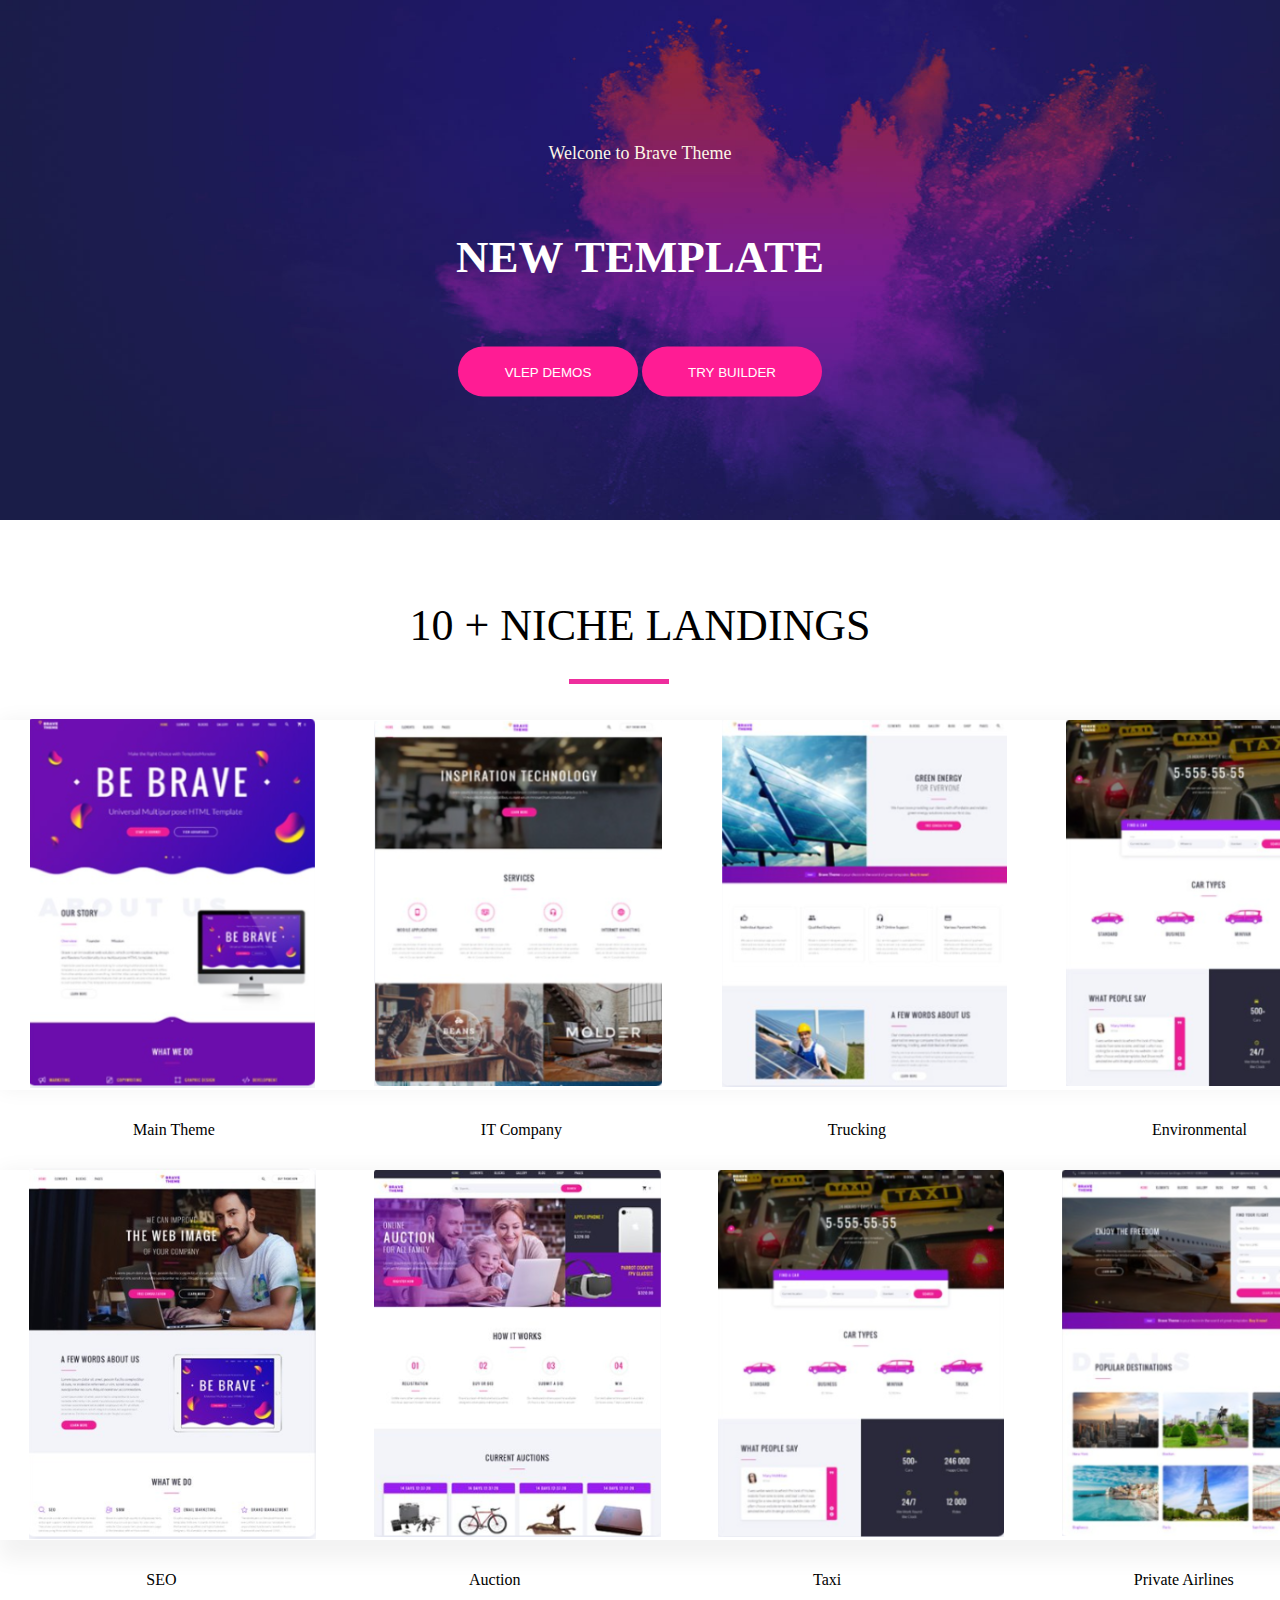
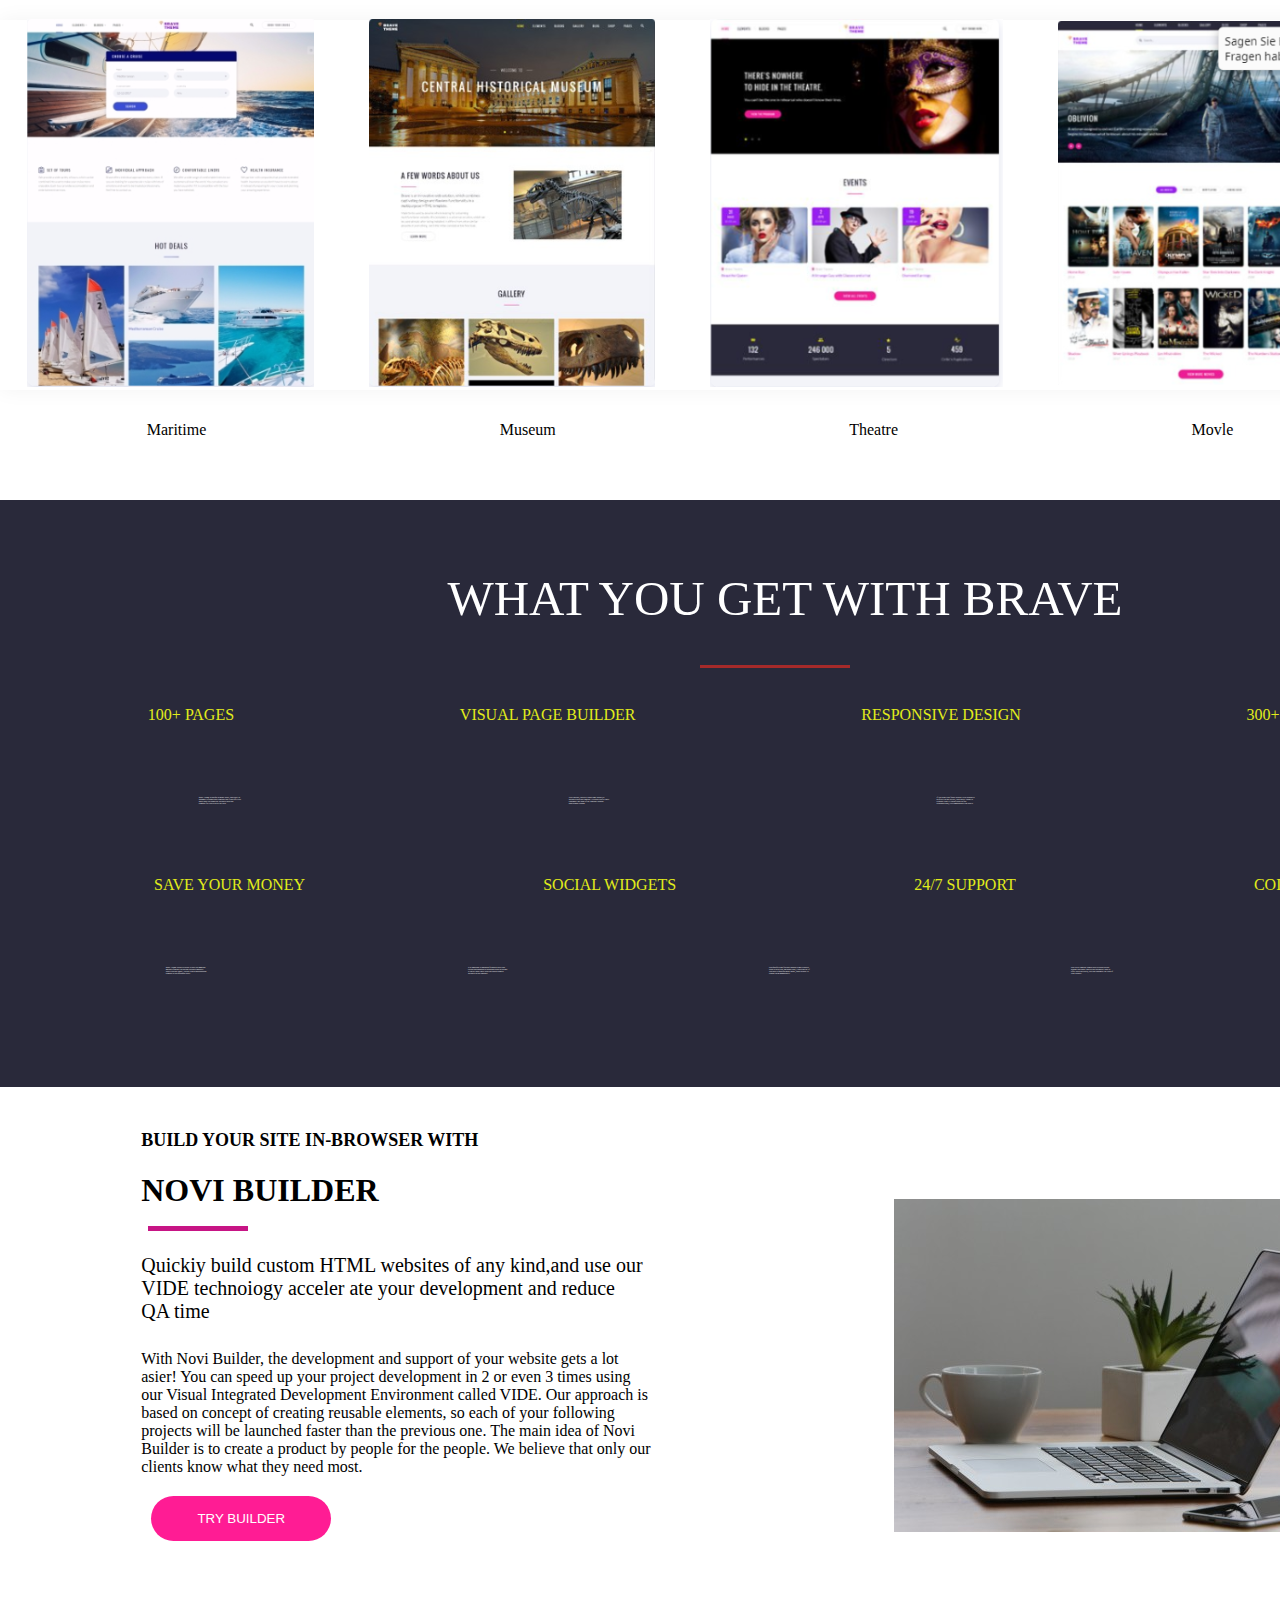
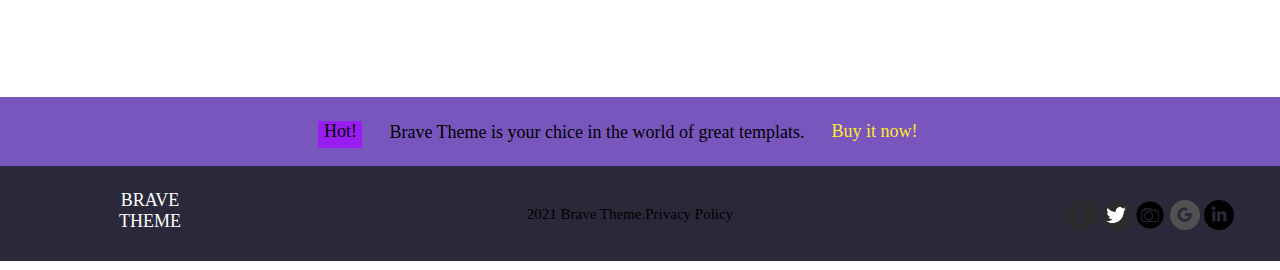
<file: 静态网页/index.html>
<!DOCTYPE html>
<html lang="en">

<head>
    <meta charset="UTF-8">
    <meta name="viewport" content="width=device-width, initial-scale=1.0">
    <title>网页</title>
    <link rel="stylesheet" type="text/css" href="./index.css">
</head>

<body>

    <div class="header">
        <div class="center-heard">
            <div class="picture-box">
                <li><a href="background"><img  src="./img/背景2.jpg" alt="background"></a></li>
                <li><a href="background"><img  src="./img/背景3.jpg" alt="background"></a></li> 
                <li><a href="background"><img  src="./img/头部背景.jpg" alt="background"></a></li> 
            </div>   
            <div class="text">
                <p>Welcone&nbsp;to&nbsp;Brave&nbsp;Theme</p>
                <h5>NEW&nbsp;TEMPLATE</h5>
                <button>VLEP&nbsp;DEMOS</button>
                <button>TRY&nbsp;BUILDER</button>
            </div>                
        </div>
        <div class="title">
            <div class="center-title">
                <p>10 + NICHE LANDINGS</p>
                <span class="line-title"></span> 
            </div>
        </div>
    </header>
    
    
        <div class="exhibition">
            <div class="center-exhibition">
                <div class="top-picture">
                    <li class="picture"><img  src="./img/1.png" alt="lunbo1"></li>
                    <li class="picture"><img  src="./img/2.png" alt="lunbo1"></li>
                    <li class="picture"><img  src="./img/3.png" alt="lunbo1"></li>
                    <li class="picture"><img  src="./img/4.png" alt="lunbo1"></li>
                </div>
                <div class="top-text">
                    <li>Main Theme</li>
                    <li>IT Company</li>
                    <li>Trucking</li>
                    <li>Environmental</li>

                </div>
                <div class="center-picture">
                    <li class="picture"><img  src="./img/5.png" alt="lunbo1"></li>
                    <li class="picture"><img  src="./img/6.png" alt="lunbo1"></li>
                    <li class="picture"><img  src="./img/7.png" alt="lunbo1"></li>
                    <li class="picture"><img  src="./img/8.png" alt="lunbo1"></li>
                </div>
                <div class="center-text">
                    <li>SEO</li>
                    <li>Auction</li>
                    <li>Taxi</li>
                    <li>Private Airlines</li>

                </div>
                <div class="down-picture">
                    <li class="picture"><img src="./img/9.png" alt="lunbo1"></li>
                    <li class="picture"><img src="./img/10.png" alt="lunbo1"></li>
                    <li class="picture"><img src="./img/11.png" alt="lunbo1"></li>
                    <li class="picture"><img src="./img/12.png" alt="lunbo1"></li>

                </div>
                <div class="down-text">
                    <li>Maritime</li>
                    <li>Museum</li>
                    <li>Theatre</li>
                    <li>Movle</li>
                </div>
            </div>
        </div>
        <div class="introduce">
            <div class="center-introduce">
                <div class="title-introduce">
                    <p>WHAT YOU GET WITH BRAVE</p>
                    <span></span>
                </div>
                <div class="text-introduce">
                    <div class="top-introduce">
                       <li>100+ PAGES</li>
                       <li> VISUAL PAGE BUILDER</li>
                       <li> RESPONSIVE DESIGN</li>
                       <li> 300+ COMPONENTS</li>
                    </div>
                    <div class="title-introduce2">
                        <li>Brave Theme is unique in many ways, especially in<br> 
                            innumber of pages and elements that it can offer you.<br>
                            More than 100 pages are included with this<br>
                            template for you to select the best.<br>
                        </li>
                        <li>
                            Novi Builder, our new visual page builder,is<br>
                            included with this template. It allows you to easily<br>
                            customize any page of the template without<br>
                            unnecessary coding.<br>
                        </li>
                        <li>
                            If you want your future website to be displayed<br> 
                            perfectly on any device, then Brave Theme is<br> 
                            certainly your #1 choice!With its full <br> 
                            responsiveness, even smartphones can load it.<br> 
                        </li>
                        <li>
                            Our designers and developers did everything<br> 
                            possible to enable you with a mindblowing set of<br>
                            components,which includes forms, galleries,<br> 
                            accordions,tabs,popups,and more.<br>      
                        </li>
                    </div>
                    <div class="down-introduce">
                        <li>SAVE YOUR MONEY</li>
                        <li>SOCIAL WIDGETS</li>
                        <li>24/7 SUPPORT</li>
                        <li>COLOR SCHEMES</li>

                    </div>
                    <div class="down-introduce2">
                        <li>Brave Theme alows everyone to save an immense<br> 
                            amount of money on buying various templates.<br>
                            When you buy Brave, you get a great multipurpose<br>
                            template at an affordable price.<br>
                        </li>
                        <li>
                            It is important to maintain feedback with your<br>
                            clients and subscribers invarious social networks.<br>
                            It can be done easily with our social widgets<br>
                            included in our template.<br>
                        </li>
                        <li>
                            Our qualified and friendly support team is always<br>
                            ready to help you, 24 hours a day, 7 days aweek. If<br>
                            you have a question about Brave, don't hesitate to<br>
                            contact them immediately.<br>
                        </li>
                        <li>
                            Our every template comes with a certain colour<br>
                            scheme and Brave has several alternative ones to<br>
                            offer. With their help, you can customize the look of<br>
                            your website.
                        </li>
                        <li></li>
                    </div>
                </div>    
            </div>            
        </div>
        <div class="reveal">
            <div class="center-reveal">
                <div class="border-reveal">
                    <div class="text-reveal">
                        <h3 class="title-reveal">BUILD YOUR SITE IN-BROWSER WITH</h3>
                        <h1 class="title2-reveal">NOVI BUILDER</h1>
                        <span></span>
                        <p class="text2-reveal"> Quickiy build custom HTML websites of any kind,and use our<br>
                        VIDE technoiogy acceler ate your development and reduce<br>
                        QA time<br>
                        </p>
                        <p class="text3-reveal">With Novi Builder, the development and support of your website gets a lot<br>
                            asier! You can speed up your project development in 2 or even 3 times using<br>
                            our Visual Integrated Development Environment called VIDE. Our approach is<br>
                            based on concept of creating reusable elements, so each of your following<br>
                            projects will be launched faster than the previous one. The main idea of Novi<br>
                            Builder is to create a product by people for the people. We believe that only our<br>
                            clients know what they need most.<br></p>
                        <button>TRY BUILDER</button>
                    </div>
                    <div class="img-reveal">
                        <img src="./img/电脑.jpg" alt="lunbo1">
                    </div>
                </div>
            </div>
        </div>
        <div class="horizontal">
            <div class="center-horizontal">
                <span>Hot!</span>
                <p>Brave Theme is your chice in the world of great templats.</p>
                <p class="down-horizontal">Buy it now!</p>    
            </div>
        </div>
        <div class="black">
            <div class="center-black">
                <span>
                    BRAVE<br> 
                    THEME<br>
                </span>
                <p>2021 Brave Theme.Privacy Policy</p>
                <div class="icon">
                    <img src="./img/f.png" alt="">
                    <img src="./img/鸟.png" alt="">
                    <img src="./img/相机.png" alt="">
                    <img src="./img/G(1).png" alt="">
                    <img src="./img/in.png" alt="">
                </div>

            </div>

        </div>
        

</body>

</html>
</file>
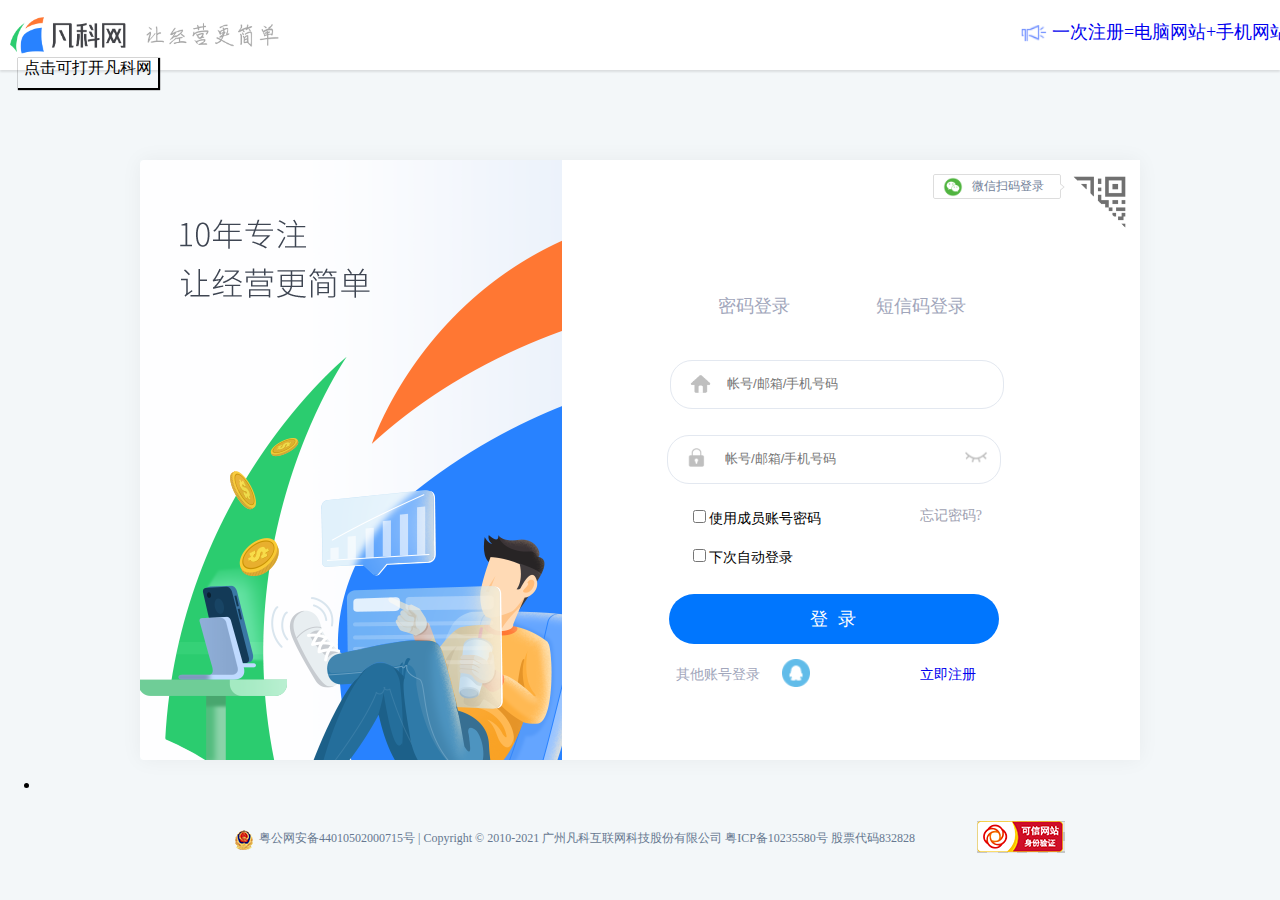
<file: 凡科网站/login.html>
<!DOCTYPE html>
<html lang="en">
<head>
    <meta charset="UTF-8">
    <meta name="viewport" content="width=device-width, initial-scale=1.0">
    <title>凡科登录页面</title>
    <link rel="stylesheet" type="text/css" href="./login.css">
    
</head>
<body>
    <!-- <导航条> -->
    <div class="header">
        <div class="logo">
            <div class="logo-left">
                <a href="#"><img class="fk" src="./图片/logo.png" alt="fk"></a>
                <div class="logo-content">
                    <span>点击可打开凡科网</span>
                </div>
            </div>
            <div class="logo-right">
                <div class="logo-right">
                    <a class="icon" href="#"><img class="icon" src="./图片/tb.png" alt="icon"></a>
                    <span class="word-1"><a href="#">一次注册=电脑网站+手机网站+微信网站</a></span>
                </div>
            </div>
        </div>
    </div>

    <!-- <主页> -->
    <div class="m-main">
        <div class="homepage" style="opacity: 1">
            <!-- <切换> -->
            <div class="left-img">           
                <div class="window-1">
                    <img src="./图片/1.png" alt="lunbo1">
                </div>
                <div class="window-2">
                    <img src="./图片/2.jpg" alt="lunbo2">
                </div>
            </div>

            <!-- <登录页面> -->
            <div class="card">
                <div class="right-card">
                    <div class="rihgt-card">
                        <div><a href="#"><img class="bk" src="./图片/bk.png" alt="bk"></a></div>
                        <div class="icon-card">
                            <a href="#"><img class="wx" src="./图片/微信图标.png " alt="weixin"></a>
                        </div>
                        <div class="text-card">微信扫码登录</div>
                    </div>   
                    <div class="icon2-card">
                        <a><img class="ewm-card" src="./图片/二维码登录.png " alt="ewm"></a>
                    </div>

                </div>
                <div class="switch-windows">
                    <div class="switch">
                        <!-- <登录界面> -->
                        <div class="login-interface">
                            <div class="title">
                                <div class="text-title">密码登录</div>
                                <div class="text-title2">短信码登录</div>
    
                            </div>
                            <!-- <输入框> -->
                            <div class="interface">
                                <div class="input-box1">
                                    <img class="icon-interface" src="./图片/房子(1).png">
                                    <input class="input-account" type="text" placeholder="帐号/邮箱/手机号码">
                                </div>
                                <div class="input-box2">
                                    <img class="icon-interface2" src="./图片/锁(1).png">
                                    <input class="input-account2" type="password" placeholder="帐号/邮箱/手机号码">
                                    <a href="#"><img class="icon-interface3" src="./图片/闭眼(1).png" alt="icon-interface3"></a>
            
                                </div>


                                <!-- <多选框> -->
                                <form>
                                    <div class="checkbox1">
                                        <input type="checkbox" name="vehicle[]" value="account">使用成员账号密码<br>
                                        <a href="#"><span class="text-checkbox">忘记密码?</span></a>
                                        <div class="checkbox2"><input type="checkbox" name="vehicle[]" value="Car">下次自动登录<br></div>
                                    </div>
                                    <!-- <登录按钮> -->
                                    <input class="checkbox3" type="submit" value="登&nbsp;&nbsp;录">
                                    <!-- <底部其他登录方式> -->
                                    <div class="checkbox4">
                                        <div class="account-chechbox4">其他账号登录</div>
                                        <a href="#"><img class="icon-chechbox4" src="./图片/QQ.png"></a>
                                        <div class="register-chechbox4"><a href="#">立即注册</a></div>
                                        
                                    </div>

                                </form>

                            </div>
                            
                        </div>
                        <div class="login-interface2">
                            <div class="title">
                                <div class="text-title">密码登录</div>
                                <div class="text-title2">短信码登录</div>
    
                            </div>
                            <!-- <输入框> -->
                            <div class="interface">
                                <div class="input-box1">
                                    <img class="icon-interface" src="./图片/手机 (1)(1).png">
                                    <input class="input-account" type="text" placeholder="手机号码">
                                </div>
                                <div class="input-box22">
                                    <img class="icon-interface2" src="./图片/锁(1).png">
                                    <input class="input-account22" type="password" placeholder="短信码">
                                    <input class="checkbox33" type="submit" value="获取短信码">

                                   
            
                                </div>
                                 <!-- <多选框> -->
                                 <form>
                                    <div class="checkbox11">
                                        <input type="checkbox" name="vehicle[]" value="account">下次自动登录<br>
                                    </div>
                                    <!-- <登录按钮> -->
                                    <input class="checkbox5" type="submit" value="登&nbsp;&nbsp;录">
                                    <!-- <底部其他登录方式> -->
                                    <div class="checkbox44">
                                        <div class="account-chechbox44">其他账号登录</div>
                                        <a href="#"><img class="icon-chechbox4" src="./图片/QQ.png"></a>
                                        <div class="register-chechbox44"><a href="#">立即注册</a></div>
                                        
                                    </div>
                                </form>

                            </div>
                            
                        </div>
                            

                        

    
                    </div>

                </div>
                
            </div>
            
        </div>

       
<div>
    <ul>
        <li><a href="" class="a"></a></li>
    </ul>
</div>










    </div>
    <!-- <尾部> -->
    <div class="last">
        <div class="last-center">
            <div class="gh-icon">
                <div class="gh">
                    <a href="#"><img src="./图片/底部标识.png" alt="gh"></a>
                </div>
            </div>
            <div class="last-text">
                <span>粤公网安备44010502000715号</span>
                <span> | Copyright © 2010-2021 广州凡科互联网科技股份有限公司 </span>
                <span>粤ICP备10235580号</span>
                <span>股票代码832828</span>
            </div>
            <div class="wz-icon">
                <div class="wz">
                    <a href="#"><img src="./图片/网站标识.png"></a>
                </div>
            </div>

        </div>
        

    </div>

    
        
    

</body>
</html>
</file>
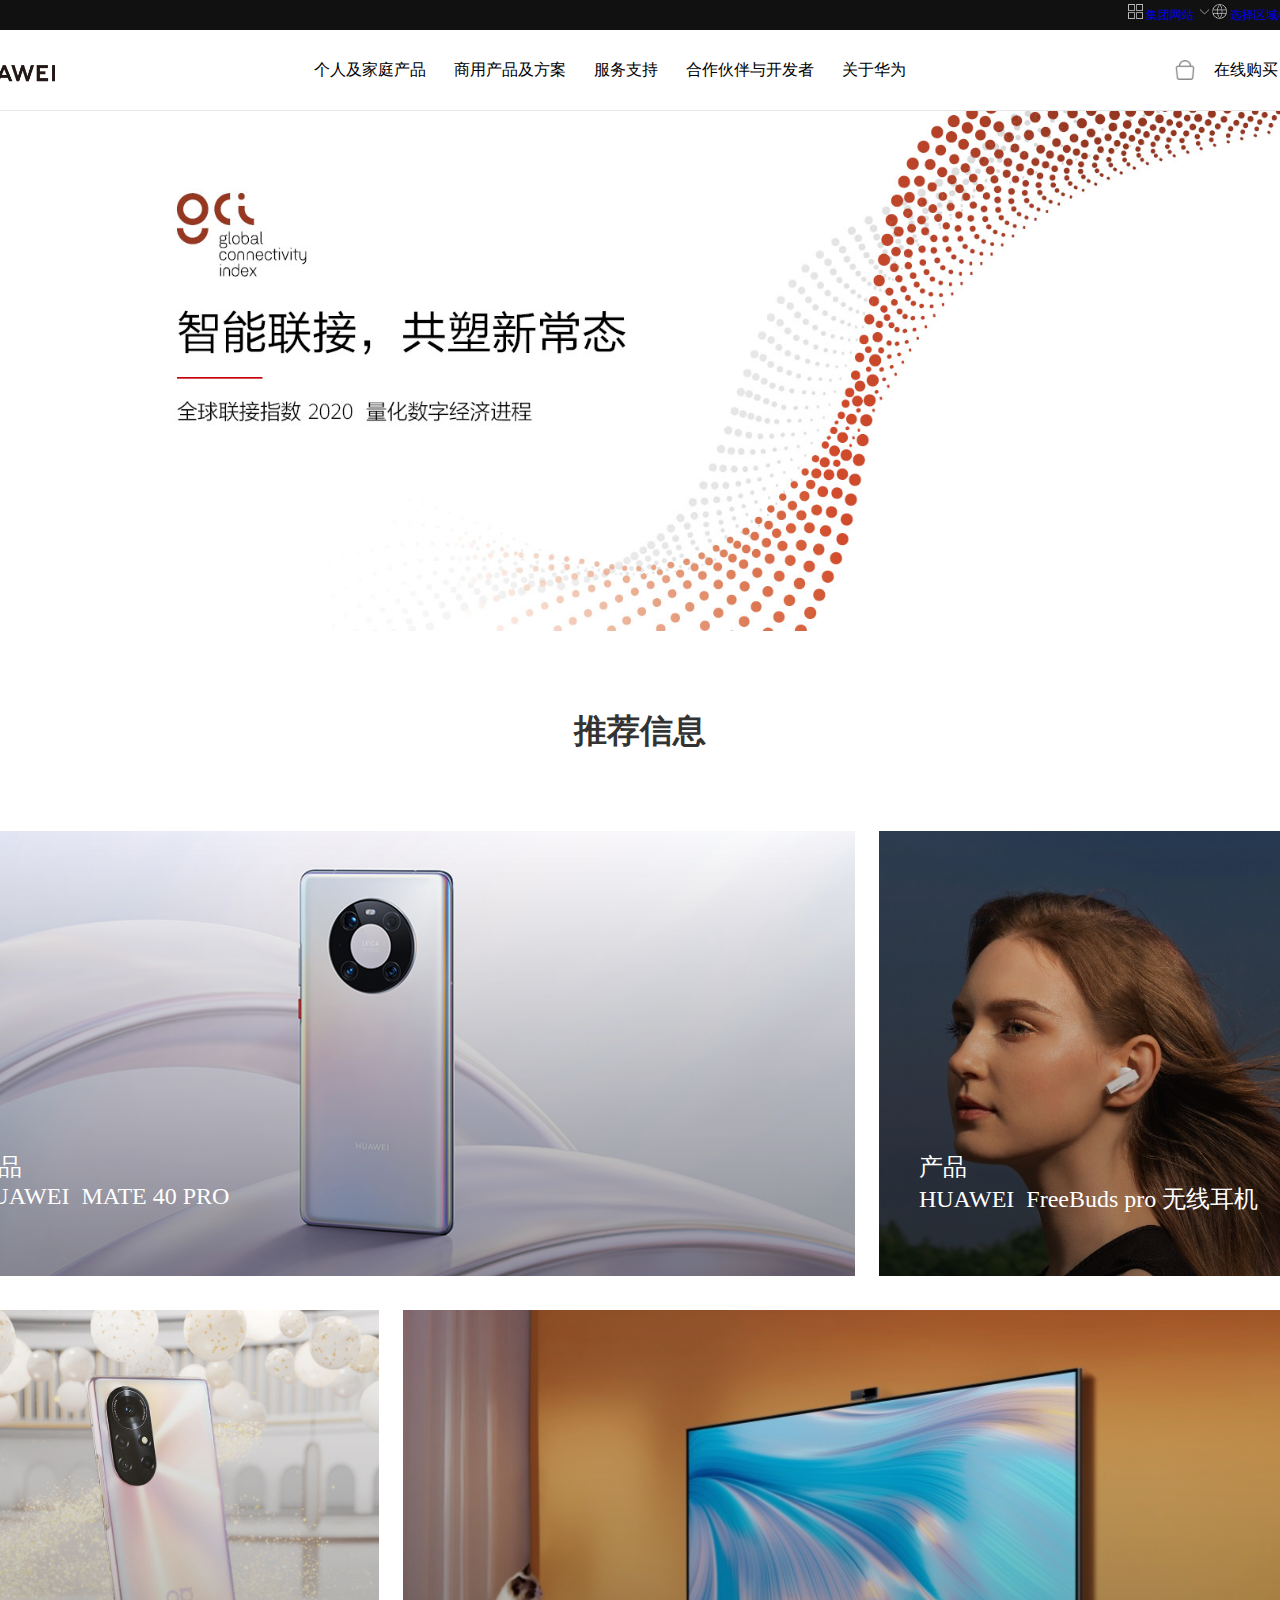
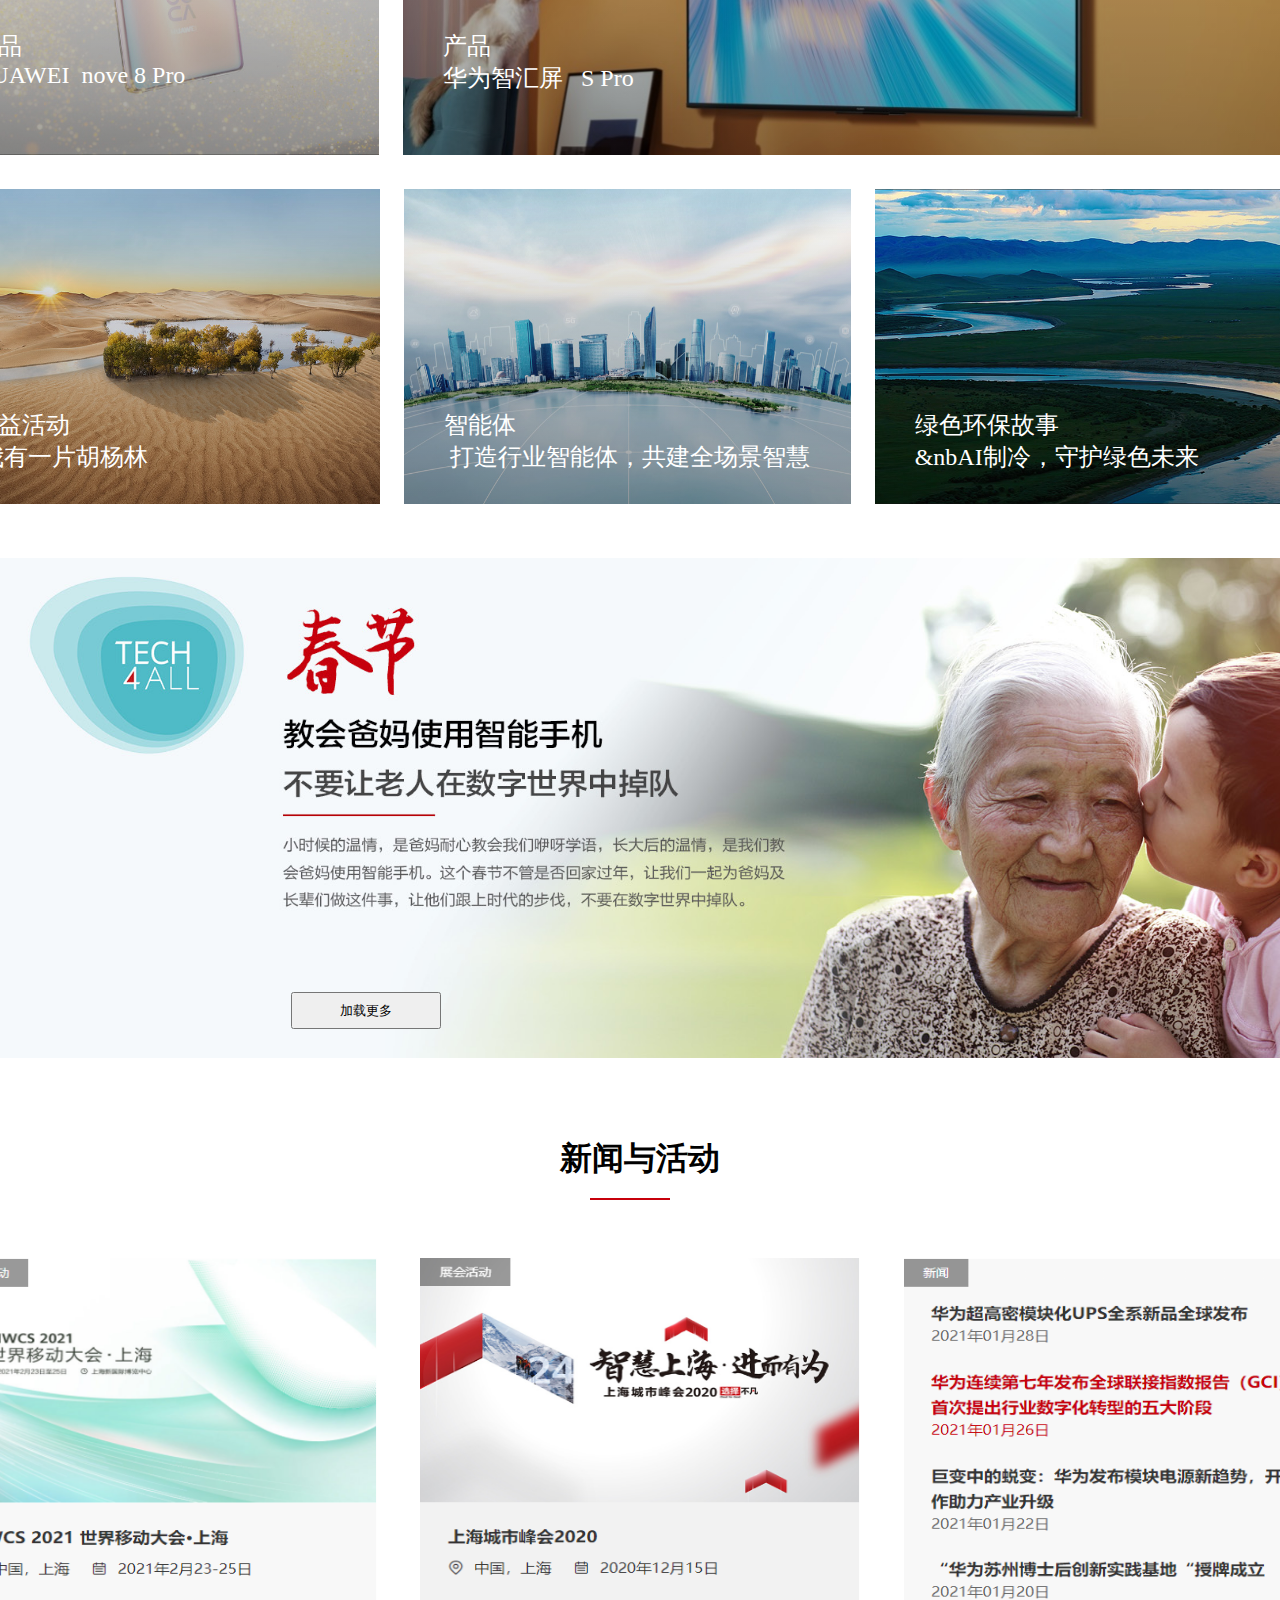
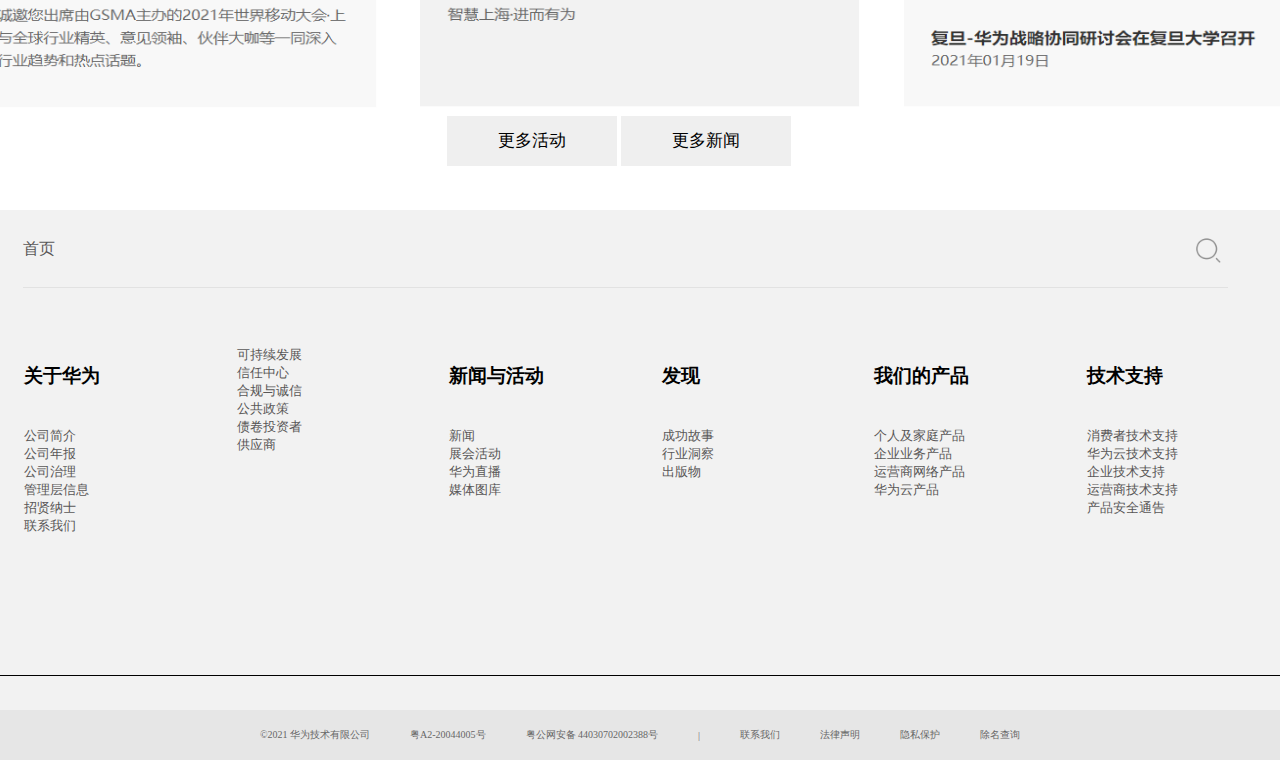
<file: 华为官网/HUAWEI.html>
<!DOCTYPE html>
<html lang="en">
<head>
    <meta charset="UTF-8">
    <meta name="viewport" content="width=device-width, initial-scale=1.0">
    <title>华为-构建万物的互联世界</title>
    <link rel="stylesheet" type="text/css" href="./HUAWEI.css">
</head>
<body>
    <header>
        <nav class="black">
            <div class="center-black">
                <div class="right-black">
                    <a href="#">
                        <img class="fg" src="./img/方格 (1)(1).png" alt="">
                        <span>集团网站</span>
                        <img class="kh" src="./img/尖括号(1).png" alt="">
                    </a>
               
                
                    <a href="#">
                        <img class="dq"src="./img/地球(1).png" alt="">
                        <span class="text">选择区域/语言</span>
                        <img class="kh"src="./img/尖括号(1).png" alt="">
                    </a>
                
                
                    <a href="#">
                        <img class="people" src="./img/人(1).png" alt="">
                        <span>登录</span>
                    </a>
                </div>
            </div>

        </nav>


        <nav class="menu">
            <div class="center-menu">
                <div class="box-menu">
                    <img src="./img/图标.png" alt="">
                    <div class="z-menu">
                        <li>个人及家庭产品</li>
                        <li>商用产品及方案</li>
                        <li>服务支持</li>
                        <li>合作伙伴与开发者</li>
                        <li>关于华为</li>
                    </div>


                    <span class="right-menu">
                        <img src="./img/购物 (1)(1).png" alt="">
                        <span>在线购买</span>
                        <a href="#"><img src="./img/尖括号(1).png" alt=""></a>
                        <a href="#"><img src="./img/放大镜(1).png" alt=""></a>
                    </span>

                </div>
               
               
            </div>
        </nav>
        
        <div class="content">
            <div class="center-content">
                <div class="body-content">
                    <img src="./img/轮播1.jpg" alt="">
                    <img src="./img/轮播2.jpg" alt="">
                    <img src="./img/轮播3.jpg" alt="">
                </div>
            </div>
        </div>



        <div class="info">
            <h2>推荐信息</h2>
            <span></span>
            <div class="picture">
                <div class="top1">
                    <div class="picture1">
                        <div class="color">
                            <div class="main-text">
                                <p>产品</p>
                                <p>HUAWEI&nbsp; MATE&nbsp;40&nbsp;PRO</p>
                            </div>
                        </div>
                        <img src="./img/浮动1.jpg">
                    </div>


                    <div class="picture2">
                        <div class="color">
                            <div class="main-text">
                                <p>产品</p>
                                <p>HUAWEI&nbsp; FreeBuds&nbsp;pro&nbsp;无线耳机</p>
                            </div>
                        </div>
                        <img src="./img/浮动2.jpg">
                    </div>
                </div>


                <div class="top1">
                    <div class="picture3">
                        <div class="color">
                            <div class="main-text">
                                <p>产品</p>
                                <p>HUAWEI&nbsp; nove&nbsp;8&nbsp;Pro</p>
                            </div>
                        </div>
                        <img src="./img/浮动3.jpg">
                    </div>
                    <div class="picture4">
                        <div class="color">
                            <div class="main-text">
                                <p>产品</p>
                                <p>华为智汇屏&nbsp; &nbsp;S&nbsp;Pro</p>
                            </div>
                        </div>
                        <img src="./img/浮动4.jpg">
                    </div>
                </div>
                <div class="top2">
                    <div class="picture5">
                        <div class="color">
                            <div class="main1-text">
                                <p>公益活动</p>
                                <p>&nbsp;我有一片胡杨林</p>
                            </div>
                        </div>
                        <img src="./img/浮动5.jpg">
                    </div>
                    <div class="picture6">
                        <div class="color">
                            <div class="main1-text">
                                <p>智能体</p>
                                <p>&nbsp;打造行业智能体，共建全场景智慧</p>
                            </div>
                        </div>
                        <img src="./img/浮动6.jpg">
                    </div>
                    <div class="picture7">
                        <div class="color">
                            <div class="main1-text">
                                <p>绿色环保故事</p>
                                <p>&nbAI制冷，守护绿色未来</p>
                            </div>
                        </div>
                        <img src="./img/浮动7.jpg">
                    </div>
                </div>
            </div>
        </div>  

        


        <div class="background">
            <img src="./img/背景.jpg" alt="">
            <button>加载更多</button>

        </div>

       <div class="column">
           <div class="center-column">
              <h1>新闻与活动</h1>
              <span></span>

                <div class="img-column">
                    <div class="center-img">
                        <img src="./img/11.png" alt="">
                        <img src="./img/22 (1).png" alt="">
                        <img src="./img/33.png" alt="">
                        
                    </div>
                   
                </div>
                <div class="button-colum">
                    <button>更多活动</button>
                    <button>更多新闻</button>

                </div>
                

            </div>
             
       </div>
       <div class="footer">
           <div class="center-footer">
               <div class="title-footer">
                   <span>首页</span>
                   <a href="#"><img src="./img/放大镜(1).png" alt=""></a>
                </div>

                <div class="body-footer">
                    <div class="left-footer">
                        
                        <li class="list-left">
                            <h3>关于华为</h3>
                            <a href="#">公司简介</a><br/>
                            <a href="#">公司年报</a><br/>
                            <a href="#">公司治理</a><br/>
                            <a href="#">管理层信息</a><br/>
                            <a href="#">招贤纳士</a><br/>
                            <a href="#">联系我们</a>
                        </li>
                    </div>
                    <div class="list2-footer">

                        <li class="list-left">
                            <a href="#">可持续发展</a><br/>
                            <a href="#">信任中心</a><br/>
                            <a href="#">合规与诚信</a><br/>
                            <a href="#">公共政策</a><br/>
                            <a href="#">债卷投资者</a><br/>
                            <a href="#">供应商</a><br>
                        </li>
                    </div>
                    <div class="center2-footer">
                        <li class="list-left">
                            <h3>新闻与活动</h3>
                            <a href="#">新闻</a><br>
                            <a href="#">展会活动</a><br>
                            <a href="#">华为直播</a><br>
                            <a href="#">媒体图库</a><br>
                        </li>
                    </div>
                    <div class="center2-footer">
                        <li class="list-left"> 
                            <h3>发现</h3>
                            <a href="#">成功故事</a><br>
                            <a href="#">行业洞察</a><br>
                            <a href="#">出版物</a><br>
                        </li>
                    </div>
                    <div class="right-footer">
                        <li class="list-left">
                            <h3>我们的产品</h3>
                            <a href="#">个人及家庭产品</a><br>
                            <a href="#">企业业务产品</a><br>
                            <a href="#">运营商网络产品</a><br>
                            <a href="#">华为云产品</a><br>
                        </li>
                    </div>              
                    <div class="right2-footer">
                        <li class="list-left">
                            <h3>技术支持</h3>
                            <a href="#">消费者技术支持</a><br>
                            <a href="#">华为云技术支持</a><br>
                            <a href="#">企业技术支持</a><br>
                            <a href="#">运营商技术支持</a><br>
                            <a href="#">产品安全通告</a><br>
                        </li>
                    </div>



                </div>

                <span class="line"></span>

            </div>

        </div>
           
       <div class="foot">
           <div class="center-foot">
               <span>©2021 华为技术有限公司 </span>
               <span>粤A2-20044005号</span>
               <span>粤公网安备  44030702002388号</span>
               <span> |</span>
               <span>联系我们</span>
               <span>法律声明</span>
               <span>隐私保护</span>
               <span>除名查询</span>

           </div>

       </div>
       







    </header>

    
</body>
</html>
</file>
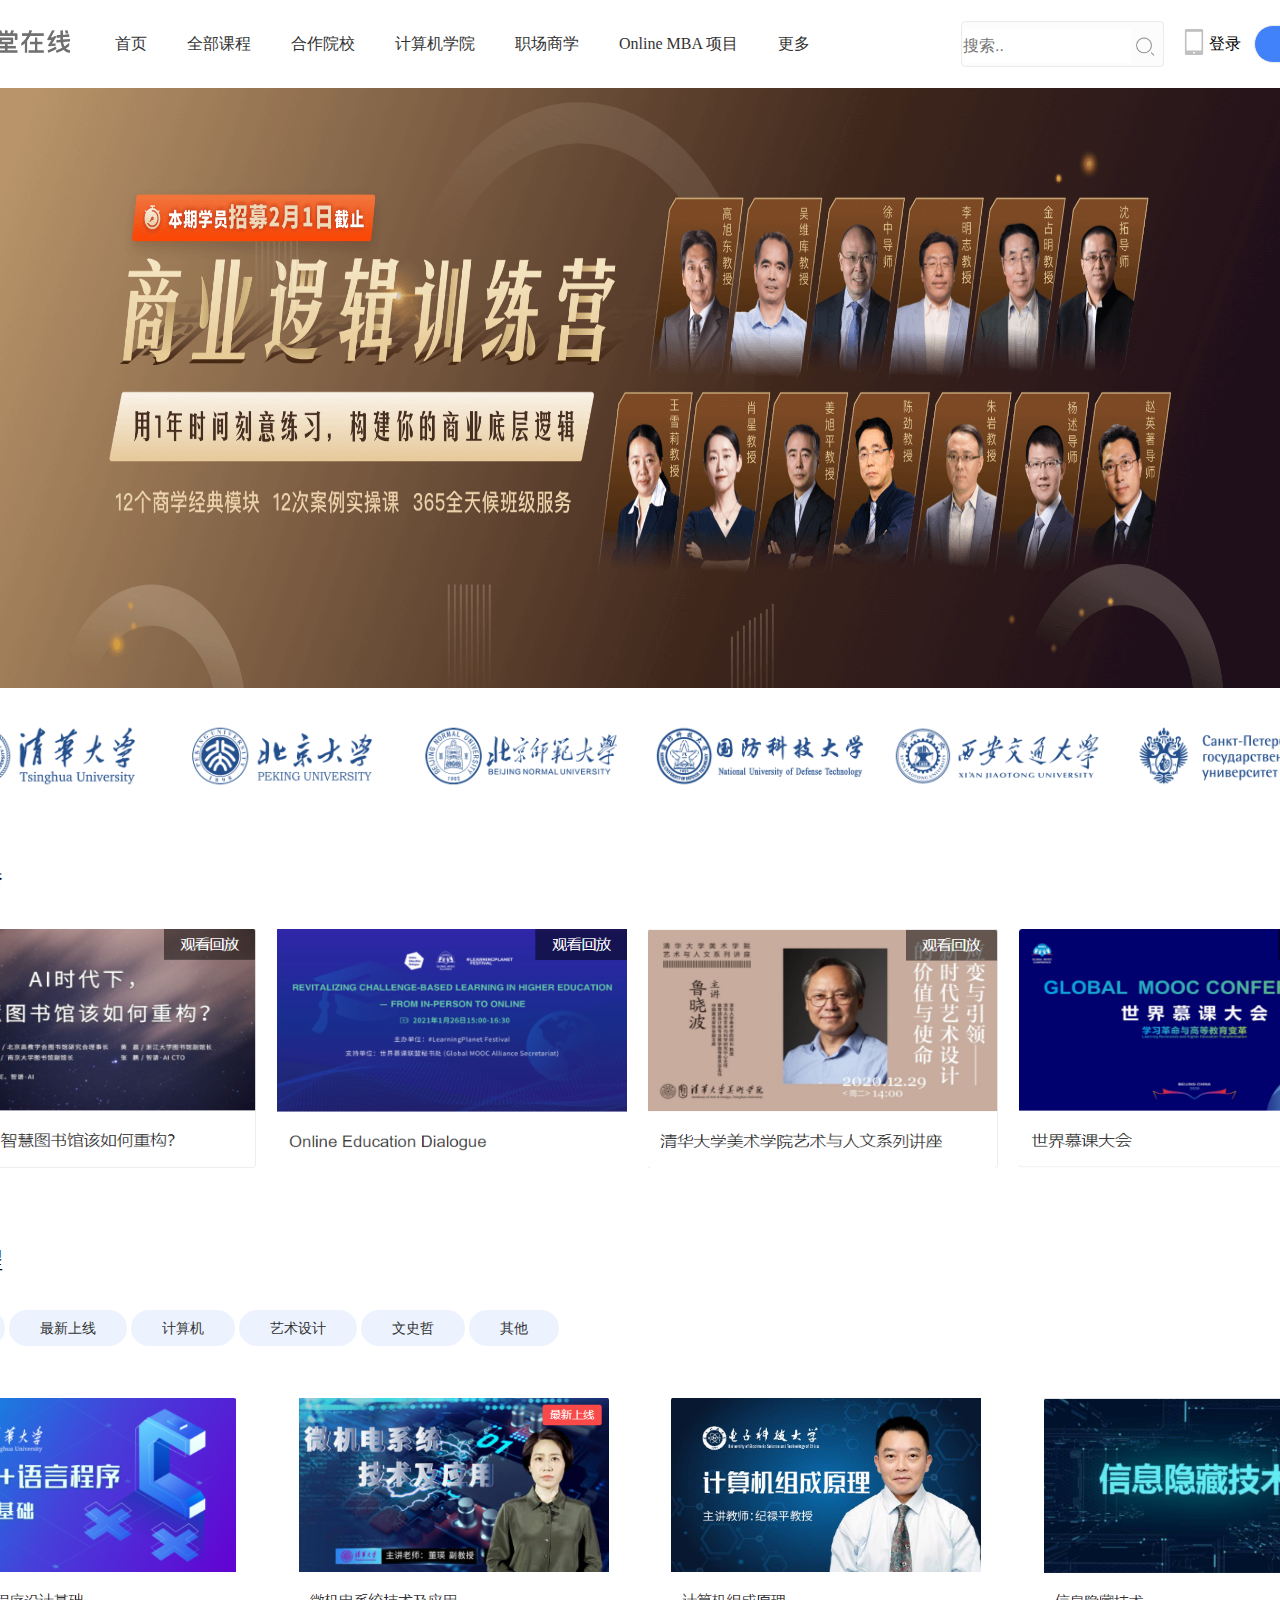
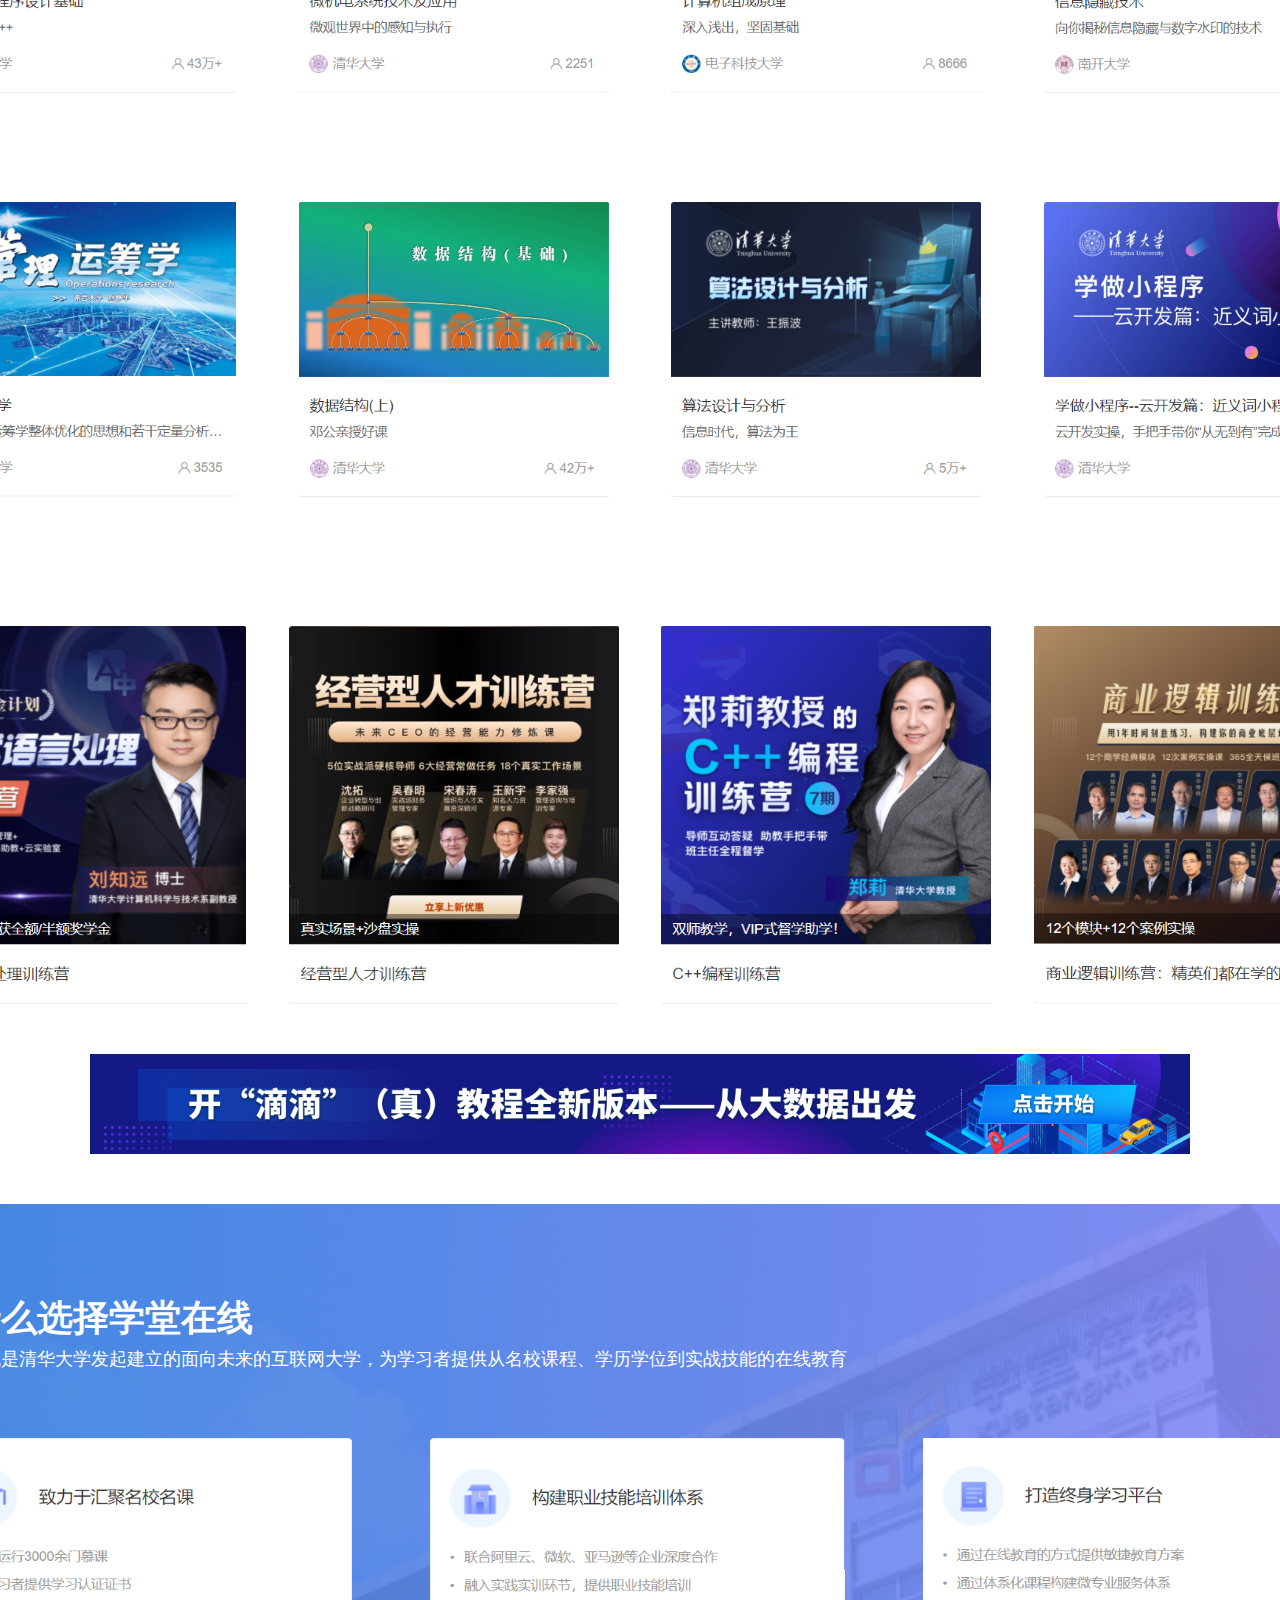
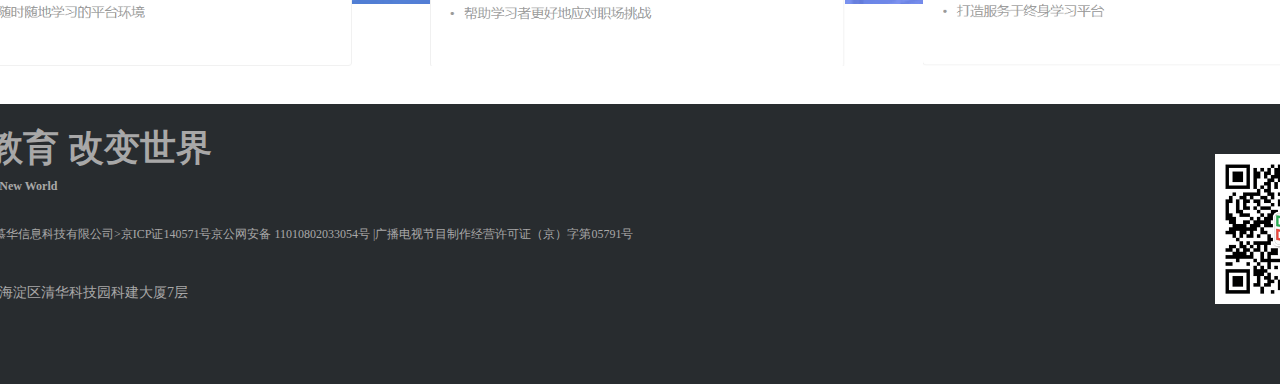
<file: 学堂在线/School Online.html>
<!DOCTYPE html>
<html lang="en">

<head>
    <meta charset="UTF-8">
    <meta name="viewport" content="width=device-width, initial-scale=1.0">
    <title>Document</title>
    <link rel="stylesheet" type="text/css" href="./School Online.css">
</head>

<body>
    <header>
        <nav class="head">
            <div class="center-head">
                <a><img class="img-head" src="./img/学堂无域名logo.png" alt="background"></a>
                <div class="li-head">
                    <li><a href="#">首页</a></li>
                    <li><a href="#">全部课程</a></li>
                    <li><a href="#">合作院校</a></li>
                    <li><a href="#">计算机学院</a></li>
                    <li><a href="#">职场商学</a></li>
                    <li><a href="#">Online MBA 项目</a></li>
                    <li><a href="#">更多</a></li>
                </div>

                <div class="search-box">
                    <a href="#"><img src="./img/放大镜(1).png" alt="background"></a>
                    <input type="text" placeholder="搜索..">
                </div>
                <div class="right-head">
                    <a href="#"><img src="./img/手机 (1).png" alt="background"></a>
                    <p>登录</p>
                    <div class="button-box">
                        <button>注册</button>
                    </div>

                </div>

            </div>
        </nav>
    

    

        <div class="carousel">
            <div class="center-carousel">
                <div class="body-carousel">
                    <li><img src="./img/轮播6.png" alt="background"></li>
                    <li><img src="./img/轮播2.jpg" alt="background"></li>
                    <li><img src="./img/轮播3.png" alt="background"></li>
                    <li><img src="./img/轮播4.png" alt="background"></li>
                    <li><img src="./img/轮播5.jpg" alt="background"></li>
                    <li><img src="./img/轮播1.png" alt="background"></li>
                    <li><img src="./img/轮播7(1).png" alt="background"></li>

                </div>
            </div>
        </div>
        <div class="badge">
            <div class="center-badge">
                <il><img src="./img/校徽1.png" alt="background"></il>
                <il><img src="./img/校徽2.png" alt="background"></il>
                <il><img src="./img/校徽3.png" alt="background"></il>
                <il><img src="./img/校徽4.png" alt="background"></il>
                <il><img src="./img/校徽5.png" alt="background"></il>
                <il><img src="./img/校徽6.png" alt="background"></il>

            </div>
        </div>
        <div class="card">
            <div class="center-card">
                <div class="title-card">
                    <h3>热门直播</h3>
                </div>
                <div class="img-card">
                    <li><img src="./img/直播1.png" alt="background"></li>
                    <li><img src="./img/直播2.png" alt="background"></li>
                    <li><img src="./img/直播3.png" alt="background"></li>
                    <li><img src="./img/直播4.png" alt="background"></li>
                </div>

            </div>
        </div>
        <div class="curriculum">
            <div class="center-curriculum">
                <div class="title-curriculum">
                    <h3>慕课课程</h3>
                </div>
                <div class="button-curriculum">

                    <button><a href="#">推荐</a></button>
                    <button><a href="#">最新上线</a></button>
                    <button><a href="#">计算机</a></button>
                    <button><a href="#">艺术设计</a></button>
                    <button><a href="#">文史哲</a></button>
                    <button><a href="#">其他</a></button>

                </div>

                <div class="img1-curriculum">
                    <li><img src="./img/卡片1.png" alt=""></li>
                    <li><img src="./img/卡片2.png" alt=""></li>
                    <li><img src="./img/卡片3.png" alt=""></li>
                    <li><img src="./img/卡片4.png" alt=""></li>

                </div>

                <div class="img1-curriculum">
                    <li><img src="./img/卡片5.png" alt=""></li>
                    <li><img src="./img/卡片6.png" alt=""></li>
                    <li><img src="./img/卡片7.png" alt=""></li>
                    <li><img src="./img/卡片8.png" alt=""></li>

                </div>
            </div>

        </div>
        <div class="train">
            <div class="center-train">
                <div class="title-train">
                    <h3>训练营</h3>
                </div>
                <div class="img-train">
                    <li><img src="./img/卡片9.png" alt=""></li>
                    <li><img src="./img/卡片10.png" alt=""></li>
                    <li><img src="./img/卡片11.png" alt=""></li>
                    <li><img src="./img/卡片12.png" alt=""></li>

                </div>
            </div>

        </div>
        <div class="background">
            <img src="./img/背景.png" alt="">

        </div>


        <div class="introduce">
            <div class="center-introduce">
                <img src="./img/背景5.png" alt="">

                <div class="text-introduce">
                    <h1>为什么选择学堂在线</h1>

                    <span>学堂在线是清华大学发起建立的面向未来的互联网大学，为学习者提供从名校课程、学历学位到实战技能的在线教育<br>
                        服务。
                    </span>
                </div>

                <div class="card-introduce">
                    <img src="./img/卡片13.png" alt="">
                    <img src="./img/卡片14.png" alt="">
                    <img src="./img/卡片15.png" alt="">
                </div>

            </div>

        </div>
    
        <div class="foot">
            <div class="center-foot">
                <h1>创新教育&nbsp;改变世界</h1>
                <h5>New Education, New World</h5>
                <div class="text-foot">
                    <li><a href="#">2013-2020 北京慕华信息科技有限公司</a> </li>
                    <li><a href="#">>京ICP证140571号</a></li>
                    <li><a href="#">京公网安备 11010802033054号</a</li> | <li><a href="#">广播电视节目制作经营许可证（京）字第05791号</a></li>
    
                </div>
                <span>地址：北京市海淀区清华科技园科建大厦7层</span>
                <img src="./img/二维码.png" alt="">
            </div>
    
    
    
    
    
        </div>
    </header>





</body>

</html>
</file>
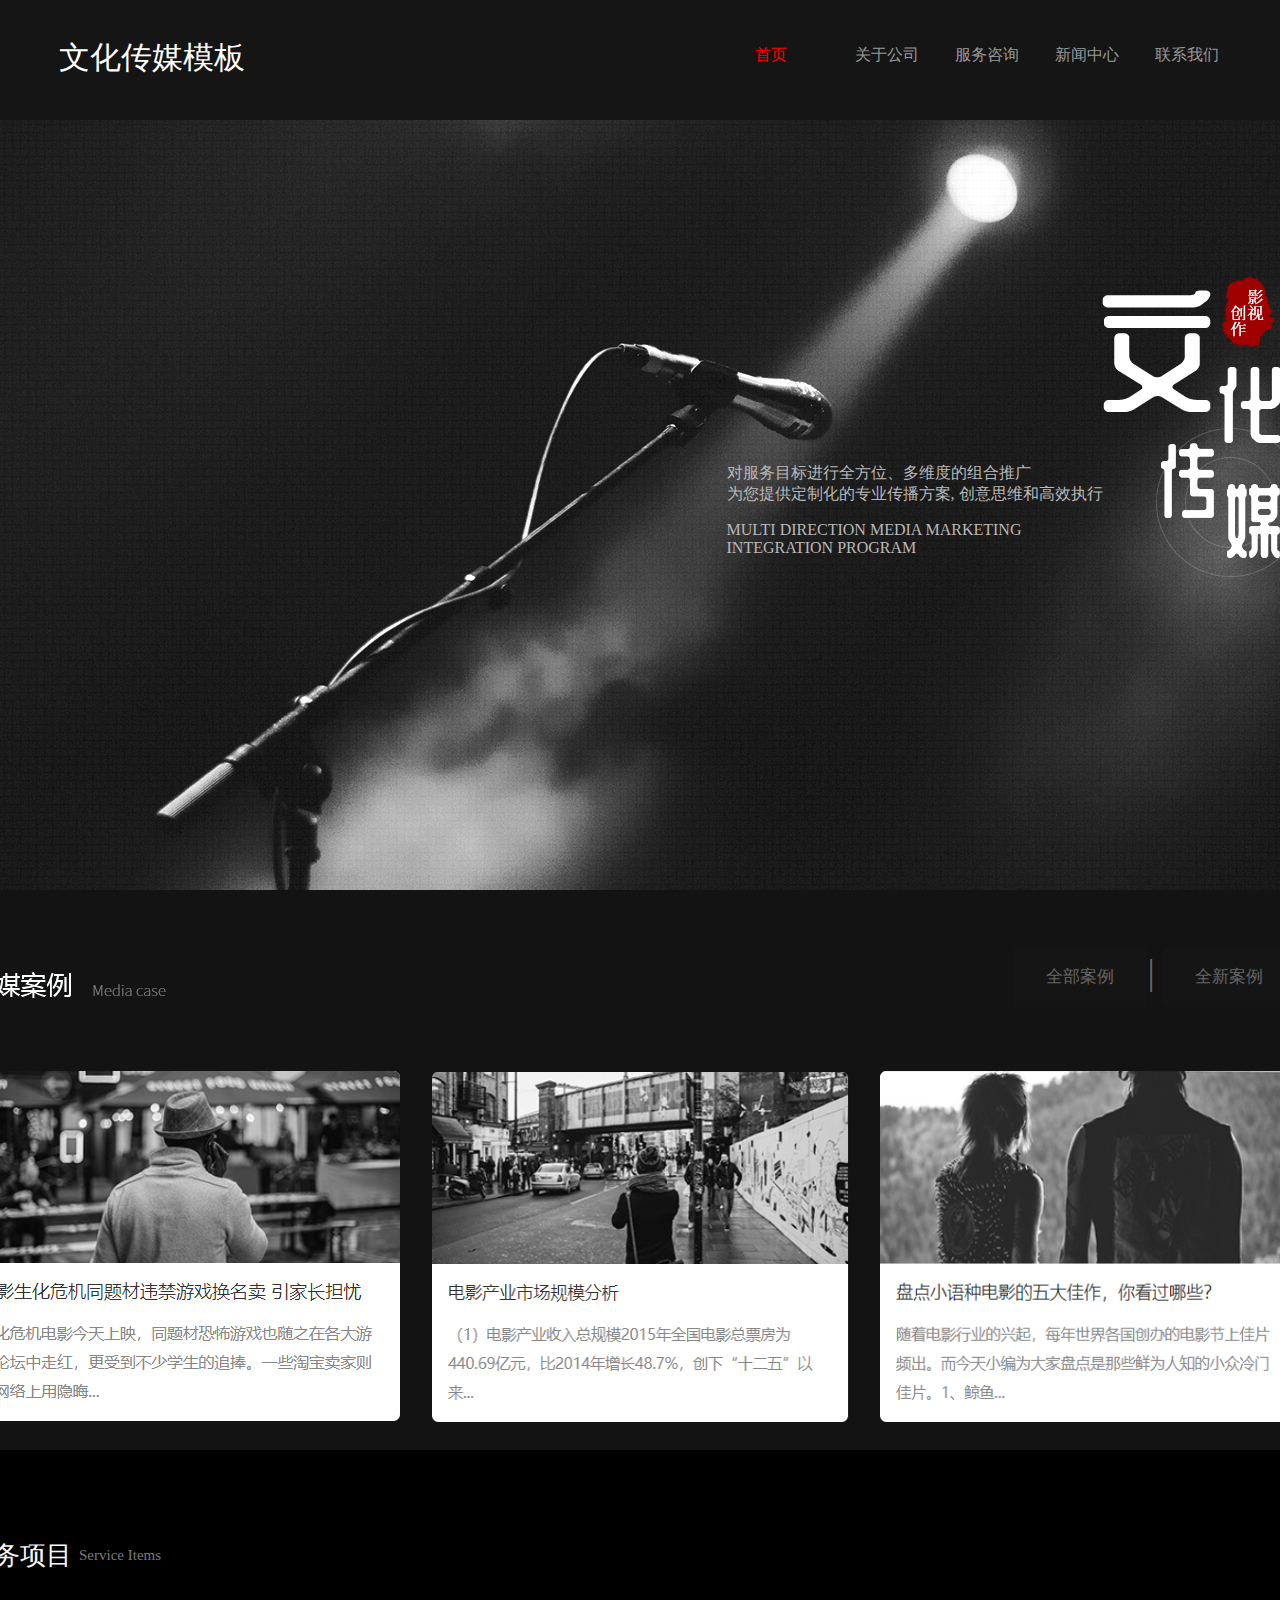
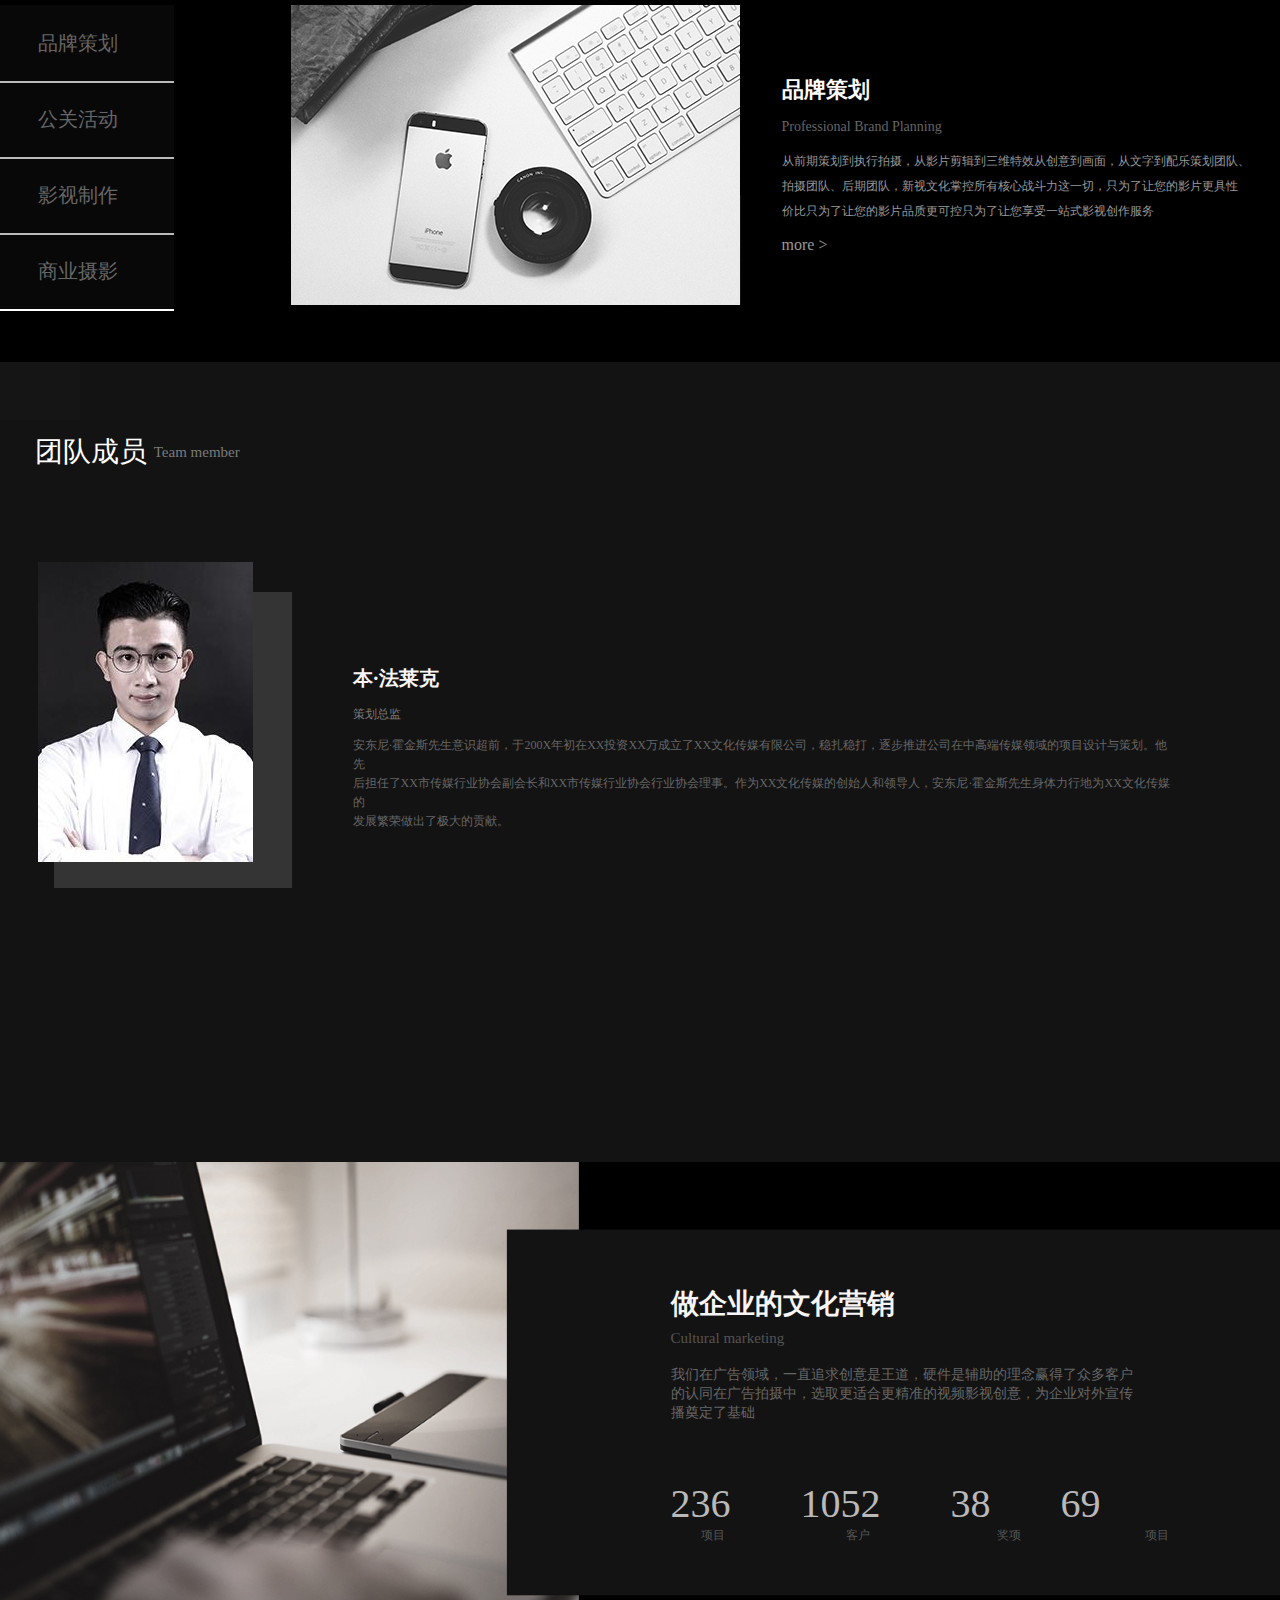
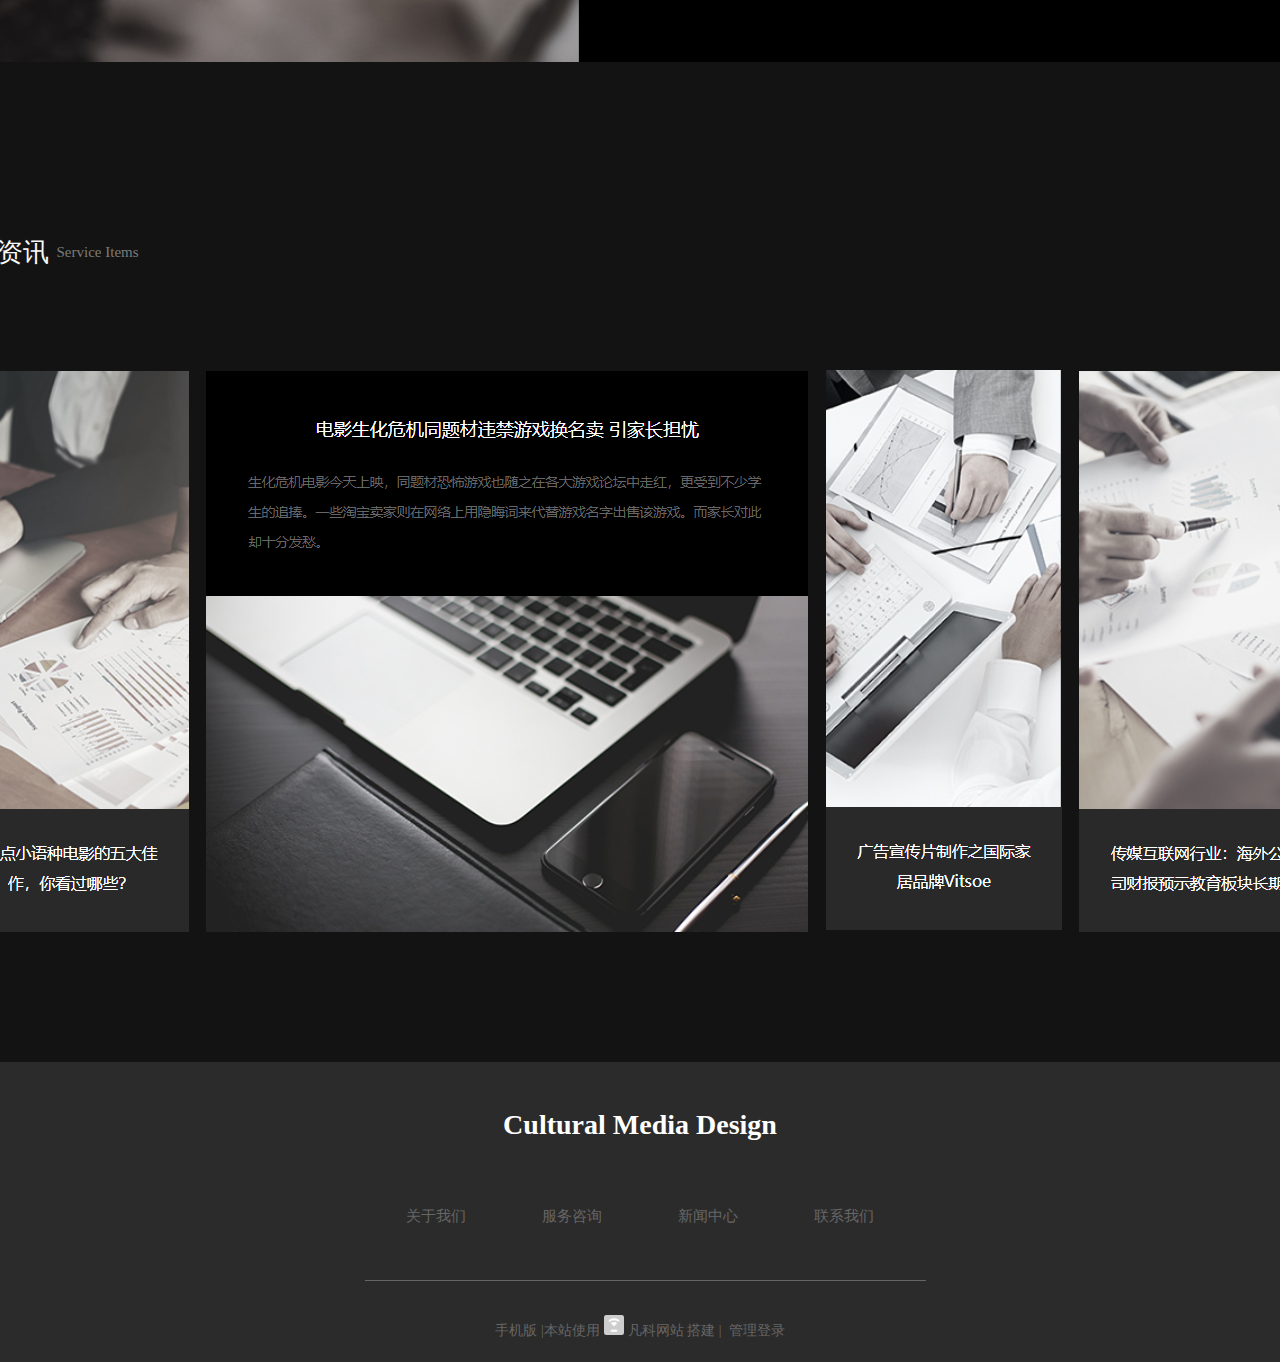
<file: 文化传媒模板/exam.html>
<!DOCTYPE html>
<html lang="en">
<head>
    <meta charset="UTF-8">
    <meta name="viewport" content="width=device-width, initial-scale=1.0">
    <title>传媒文化模板</title>
    <link rel="stylesheet" type="text/css" href="./exam.css">
</head>
<body>
    <header>
        <nav class="head">
            <div class="center-head">
                <h1>文化传媒模板</h1>
                <li>联系我们</li>
                <li>新闻中心</li>
                <li>服务咨询</li>
                <li>关于公司</li>
                <li>首页</li>
                
            </div>
        </nav>
        <div class="carousel">
            <div class="center-carousel">
                <button class="button-carousel"><img src="./img/left.png" alt="background"></button>
                <button class="button-carousel2"><img  src="./img/right.png" alt="background"></button>
                <div class="body-carousel"> 
                    <li>
                        <img  class="background1" src="./img/头部背景.png" alt="background">
                        <img  class="background2" src="./img/文化传媒.png" alt="background">
                    </li>
                    <div class="p-carousel"> 
                        <p>对服务目标进行全方位、多维度的组合推广<br>
                           为您提供定制化的专业传播方案, 创意思维和高效执行<br>
                        </p>
                       <p>MULTI DIRECTION MEDIA MARKETING<br>
                          INTEGRATION PROGRAM
                       </p>
                    </div>
                        
                    
                    <li>
                        <img  class="background3" src="./img/头部背景1.png" alt="background">
                        <img  class="background4" src="./img/文化传媒.png" alt="background">
                    </li>
                    <div class="p-carousel2"> 
                        <p>对服务目标进行全方位、多维度的组合推广<br>
                           为您提供定制化的专业传播方案, 创意思维和高效执行<br>
                        </p>
                       <p>MULTI DIRECTION MEDIA MARKETING<br>
                          INTEGRATION PROGRAM
                       </p>
                   </div>
                </div>
            </div>
        </div> 

        <div class="switch">
            <div class="center-switch">
                <input type="radio" class="button-switch button-box" name="aaa" id="input1" hidden></input>
                <label class="label1" for="input1">全部案例</label>
                <span class="span1">|</span>
                <input type="radio" class="button2-switch button-box" name="aaa"id="input2" hidden></input>
                <label  class="label2" for= "input2">全新案例</label>
                <div class="box-switch">
                    <div class="left-switch">
                        <div class="head-switch">
                            <img class=“picture-switch” src="./img/传媒案例.png" alt="background">
                        </div>
                        
                        <div class="card-switch">
                            <li><img src="./img/卡片1 .png" alt="background"></li>
                            <li><img src="./img/卡片2.png" alt="background"></li>
                            <li><img src="./img/卡片3.png" alt="background"></li>
                        </div>
                    </div>
                   
                    <div class="left-switch">
                        <div class="head-switch">
                            <img  class="picture-switch" src="./img/传媒案例.png" alt="background">
                        </div>
                        <div class="card-switch">
                            <li><img  src="./img/卡片4.png" alt="background"></li>
                            <li><img  src="./img/卡片5 .png" alt="background"></li>
                            <li><img  src="./img/卡片6.png" alt="background"></li>
                        </div>
                    </div>                   
                </div>                    
            </div>
        </div>

        <div class="exhibition">
                <div class="center-exhibition">
                    <div class="title-exhibition">
                        <p>服务项目</p>
                        <span>&nbsp; Service Items</span>
                    </div>
                   
                    <div class="window-exhibition">
                        <input type="radio" class="one-exhibition" name="bbb" id="input3" hidden></input>
                        <label class="label3 window" for="input3">品牌策划</label>
                        <input type="radio" class="two-exhibition" name="bbb" id="input4" hidden></input>
                        <label  class="label4" for= "input4">公关活动</label>
                        <input type="radio" class="two-exhibition" name="bbb" id="input5" hidden></input>
                        <label  class="label5" for= "input5">影视制作</label>
                        <input type="radio" class="two-exhibition" name="bbb" id="input6" hidden></input>
                        <label  class="label6" for= "input6">商业摄影</label>
                       
                        
                        
                        <div class="text-exhibition">
                            <img  src="./img/手机.jpg" alt="background">
                        </div>

                        <div class="text-box">
                            <h1>品牌策划</h1>
                            <p class="text-p">Professional Brand Planning</p>
                        
                            <p class="text-p2">从前期策划到执行拍摄，从影片剪辑到三维特效从创意到画面，从文字到配乐策划团队、<br>  
                               拍摄团队、后期团队，新视文化掌控所有核心战斗力这一切，只为了让您的影片更具性<br>
                               价比只为了让您的影片品质更可控只为了让您享受一站式影视创作服务<br></p>
                               
                            <span>more</span>
                            <span>></span>
                                
                        </div>         
                        
                    </div>

                </div>
        </div>



        <div class="introduce">
                <div class="center-introduce">
                    <input type="radio" class="button-switch button-box" name="aaa" id="input7" hidden></input>
                    <label class="label7" for="input7"><img class="ww" src="./img/left.png" alt="background"></label>
                    <input type="radio" class="button2-switch button-box" name="aaa"id="input8" hidden></input>
                    <label  class="label8" for= "input8"><img class="ee" src="./img/right.png" alt="background"></label>
                    <div class="box-introduce">
                        <div class="left-introduce">
                            <div class="head-introduce">
                                <p>团队成员</p>
                                <span>&nbsp; Team member</span>
                            </div>

                            <div class="card-introduce">
                                <img class="card1" src="./img/黑色背景.jpg" alt="background">
                                <img class="card2" src="./img/13.jpg" alt="background">
                            </div>
                            <div class="text-introduce"> 
                                <h1>本·法莱克</h1>
                                <p>策划总监</p>
                                <span>安东尼·霍金斯先生意识超前，于200X年初在XX投资XX万成立了XX文化传媒有限公司，稳扎稳打，逐步推进公司在中高端传媒领域的项目设计与策划。他先<br>
                                    后担任了XX市传媒行业协会副会长和XX市传媒行业协会行业协会理事。作为XX文化传媒的创始人和领导人，安东尼·霍金斯先生身体力行地为XX文化传媒的<br>
                                    发展繁荣做出了极大的贡献。
                                </span> 

                            </div>

                        </div>


                    </div>

                </div>

        </div>

        <div class="background">
            <img class="background-background"  src="./img/中间背景.jpg" alt="background"></img>
            <div class="text-background">
                <h2>做企业的文化营销</h2>
                <p>Cultural marketing</p>
                <span class="content">我们在广告领域，一直追求创意是王道，硬件是辅助的理念赢得了众多客户<br>
                    的认同在广告拍摄中，选取更适合更精准的视频影视创意，为企业对外宣传<br>
                    播奠定了基础<br>
                </span>
                <div class="number-background">236&nbsp;&nbsp;&nbsp;&nbsp;&nbsp;&nbsp;&nbsp;1052&nbsp;&nbsp;&nbsp;&nbsp;&nbsp;&nbsp;&nbsp;38&nbsp;&nbsp;&nbsp;&nbsp;&nbsp;&nbsp;&nbsp;69</div>
                <div class="dwon-background">
                    <li>项目</li>
                    <li>客户</li>
                    <li>&nbsp;&nbsp;奖项</li>
                    <li>&nbsp;项目</li>
                </div>



            </div>

             

        </div>


        <!-- <资讯栏> -->
        <div class="information">
            <div class="center-information">
                <div class="title-information">
                    <p>新闻资讯</p>
                    <span>&nbsp; Service Items</span>
                </div>

                <div class="picture-information">
                    <img  src="./img/z1.png" alt="background">
                    <img  src="./img/z2 (1).png" alt="background">
                    <img  class="center" src="./img/z3.png" alt="background">
                    <img  src="./img/z4 (1).png" alt="background">
                </div>

            </div>
            
        </div>
        <div class="foot">
            <div class="center-foot">
                <div class="top-foot">
                    <h5>Cultural Media Design</h5>
                    <button>关于我们</button>
                    <button>服务咨询</button>
                    <button>新闻中心</button>
                    <button>联系我们</button>
                    <div class="line"></div>
                    <span>手机版 |本站使用</span>
                    <img  src="./img/wifi(1).png" alt="background">
                    <span>凡科网站 搭建&nbsp;| &nbsp;管理登录</span>

                </div>
              


            </div>
        </div>  
    

    </header>
    
    
</body>
</html>
</file>
<file: 静态网页/index.css>
body{
    margin: 0;
    padding: 0;

}
a {
    text-decoration: none;
}
.header{
    display: flex;
    justify-content: center;
    align-items: center;
    list-style: none;
    outline: none;
}

.center-heard{
    width: 1440px;
    height: 520px;
    /* background-color: peru; */
    position: relative;
    overflow: hidden;
   
}
.picture-box{
    position: relative;
    height: 100%;
    width: calc(1535px * 3);
    animation: rotationAnim 10s linear 2s infinite alternate;


}
@keyframes rotationAnim 
{
	0%   {left:0px; }
	33%  {left:-1033px; }
	66% {left: -2066px;}
	100% { left:-3100px; }
}
.picture-box img{
    width: 1535px;
    height: 520px;
}
.picture-box li{
    float: left;
}
.text{
    position: absolute;
    width: 500px;
    height: 279px;
    /* background-color: royalblue; */
    left: 50%;
    top: 50%;
    line-height: 29px;
    transform: translate(-50%,-50%);
    text-align: center;
}
.text p{
    color: oldlace;
    font-size: 18px;
}
.text h5{
    font-size: 45px;
    color: #ffffff;

}
.text button{
    width: 180px;
    height: 50px;
    border-radius: 25px;
    background-color: rgb(327,28,148);
    border: 0;
    outline: none;
    color: #ffffff;

    
}
button:nth-child(2){
    border: solid 1px #e3e8f0;
    border: 0;
    outline: none;
    border-radius: 25px;
    width: 180px;
    height: 50px;

}


.title{
    width: 100%;
    height: 200px;
    /* background-color: saddlebrown; */
    position: absolute;
    top: 520px;   
    
}
.center-title{
    width: 490px;
    height: 123px;
    margin: 0px auto;
    /* background-color: skyblue; */
    text-align: center;
    font-size: 44px;
    line-height: 123px;

}
.line-title{
    width: 100px;
    height: 5px;
    background-color: #EE2E9D;
    position: absolute;
    margin: -52px -71px 0;

}
.exhibition{
    position: absolute;
    width: 100%;
    height: 1360px;
    /* background-color: tan; */
    top: 720px;
    list-style: none;
}
    
.center-exhibition{
    margin: 0 auto;
    width: 1380px;
    height: 1360px;
    /* background-color: thistle; */
}
.top-picture{
    width: 1380px;
    height: 370px;
    display: flex;
    justify-content: space-around;
    align-items: center;
    box-shadow: 0px 0px 20px 0px rgba(12, 1, 4, 0.05);

}
.picture{
    position: relative;
    top: 0px;
    left: 0px;
    right: 0px;
    bottom: 0px;

}
.picture :hover{
    top: 20px;
    transform: translate(0px, -3px);
    -ms-transform: translate(0px, -3px);
    /* IE 9 */
    -webkit-transform: translate(0px, -3px);
    /* Safari and Chrome */
    box-shadow: 0 5px 15px rgb(194, 193, 193);
    transition: all .2s linear;
}
.top-text{
    width: 1380px;
    height: 80px;
    text-align: center;
    display: flex;
    justify-content: space-around;
    align-items: center;
}
.center-picture{
    width: 1380px;
    height: 370px;
    display: flex;
    justify-content: space-around;
    align-items: center;
    box-shadow: 10px 10px 20px 10px rgba(12, 1, 4, 0.05);

}
.center-text{
    width: 1380px;
    height: 80px;
    text-align: center;
    display: flex;
    justify-content: space-around;
    align-items: center;
}
.down-picture{
    width: 1380px;
    height: 370px;
    display: flex;
    justify-content: space-around;
    align-items: center;
    box-shadow: 0px 0px 20px 0px rgba(12, 1, 4, 0.05);

}
.down-text{
    width: 1380px;
    height: 80px;
    text-align: center;
    display: flex;
    justify-content: space-around;
    align-items: center;
    
}
.introduce{
    width: 100%;
    height: 587px;
    position: absolute;
    /* background-color:burlywood; */
    top: 2100px;

}
.center-introduce{
    width: 1535px;
    height: 100%;
    margin: 0 auto;
    background-color:rgb(41,41,58);
    position: relative;
}

.center-introduce p{
    width: 700px;
    height: 100px;
    text-align: center;
    line-height: 100px;
    /* background-color: burlywood; */
    position: absolute;
    margin-left: 435px;
    font-size: 49px;
    color: #ffffff;
}
.center-introduce span{
    width: 150px;
    height: 3px;
    position: absolute;
    background-color: brown;
    margin: 165px 700px 0;
}
.title-introduce{
    width: 100%;
    height: 190px;
}
   
.text-introduce{
    /* background-color: darkcyan; */
    width: 1470px;
    height: 358px;
    margin-left: 35px;
    list-style: none;
     
}
.top-introduce{
    width: 1470px;
    height: 50px;
    display: flex;
    justify-content: space-around;
    align-items: center;
    color: rgb(225,236,26);
    /* background-color:indianred */
    
}
.title-introduce2{
    width: 1470px;
    height: 120px;
    text-align: left;
    font-size: 2px;
    display: flex;
    justify-content: space-around;
    align-items: center;
    color: white;
    
}
.down-introduce{
    width: 1470px;
    height: 50px;
    display: flex;
    justify-content: space-around;
    align-items: center;
    color: rgb(225,236,26);
    /* background-color:indianred */
}
.down-introduce2{
    width: 1470px;
    height: 120px;
    text-align: left;
    font-size: 2px;
    display: flex;
    justify-content: space-around;
    align-items: center;
    color: white;
    
}
.reveal{
    width: 100%;
    height: 586px;
    position: absolute;
    /* background-color: burlywood; */
    top: 2687px;
}
.center-reveal{
    width: 1535px;
    height: 100%;
    margin: 0 auto;
    /* background-color:salmon; */
    list-style:none;
}
.border-reveal{
    width: 1365px;
    height: 560px;
    /* background-color: rosybrown; */
    margin: 0 auto;
    display: flex;
    justify-content: space-around;
    align-items: center;
}
.text-reveal{
    width: 640px;
    height: 510px;
    /* background-color: steelblue; */
}
.title-reveal{
    font-size: 18px;
}
.text-reveal span{
    width: 100px;
    height: 5px;
    position: absolute;
    margin: -5px 7px 0;
    background-color:mediumvioletred ;
}
.text2-reveal{
    margin: 45px 0 27px;
    font-size: 20px;

}
.text3-reveal{
    margin: 10px 0;

}
.text-reveal button{
    width: 180px;
    height: 45px;
    border-radius: 25px;
    background-color: rgb(327,28,148);
    border: 0;
    outline: none;
    color: #ffffff;
    margin: 10px;
}

.horizontal{
    width: 100%;
    height: 70px;
    position: absolute;
    background-color: rgb(121,86,190);
    top: 3297px;
    font-size: 18px;
}
.center-horizontal{
    width: 670px;
    height: 100%;
    margin: 0 auto;
    display: flex;
    justify-content: space-around;
    align-items: center;

}
.center-horizontal span{
    width: 44px;
    text-align: center;
    height: 27px;
    background-color: rgb(152,29,240);
    margin-top: 4px;

}
.down-horizontal{
    width: 130px;
    height: 40px;
    color: rgb(255,232,50);
    margin-top: 35px;
}

.black{
    width: 100%;
    height: 95px;
    position: absolute;
    text-align: center;
    background-color:rgb(41,41,58);
    top: 3366px;
    font-size: 18px;

}
.center-black{
    width: 1425px;
    height: 68px;
    margin: 0 auto;
    display: flex;
    justify-content: space-around;
    align-items: center;

    
}
.center-black span{
    width: 100px;
    height: 80px;
    margin-top: 60px;
    color: #ffffff;

}
.center-black p{
    width: 290px;
    height: 65px;
    line-height: 92px;
    font-size: 15px;
    margin-left: 85px;
}
.icon{
    width: 350px;
    height: 65px;
    margin-top: 65px;
}
.icon img{
    width: 30px;
    height: 30px;
}
</file>
<file: 凡科网站/login.css>
body{
    margin: 0px;
    background-color: rgb(243, 247, 249);
}
a {
    text-decoration: none;
}
.header{
   width: 100%;
   height: 70px;
   background-color: #fff;
   box-shadow: 0 2px 2px rgba(0, 0, 0, 0.1);
   /* background-color: burlywood; */

}
.logo{
    width: 1380px;
    height: 70px;
    /* background-color: cadetblue; */
    margin: 0 auto;
}
.logo-left{
    width: 305px;
    height: 70px;
    float: left;
    margin-left: 18px;

}
.fk{
    margin-top: 15px;
    margin-left: -8px;
    width: 270px;
    height: 39px;
    position: relative;
    display: inline-block;
}
.logo-content {
    width: 140px;
    height: 30px;
    display: none;
    text-align: center;
    box-shadow: 1px 1px 1px 1px;
}

.logo:hover .logo-content {
    display: block;
}
.logo-right{
    width: 372px;
    height: 70px;
    float: right;
    /* background-color: blanchedalmond; */
}
.icon{
    width: 34px;
    height: 26px;
    margin-top: 20px;
    margin-left: 4px;
}


.word-1 {
    float: right;
    width: 328.06px;
    height: 24px;
    font-size: 18px;
    color: #738299;
    padding-top: 20px;

}
.m-main{
    width: 100%;
    height: 670px;
    /* background-color: lightsteelblue; */

    
}
.homepage{
    width: 1000px;
    height: 600px;
    margin: 90px auto 0;
    box-shadow: 0px 0px 20px 0px rgba(12, 1, 4, 0.05);
}

.left-img{
    width: 422px;
    height: 600px;
    /* background-color: plum; */
    overflow: hidden;
}
.card{
    width: 578px;
    height: 600px;
    background-color: #ffffff;
    margin-top: -600px;
    margin-left: 422px;
    position: relative;


}
.right-card{
    width: 195px;
    height: 52px;
    /* background-color: khaki; */
    float: right;
    margin: 14px 12px;

}
.icon-card{
    width: 17px;
    height: 17px;
    /* background-color: rosybrown; */
    position: absolute;
    margin-left: 10px;
    margin-top: -25px;

}
.wx{
    width: 20px;
    height: 20px;
    margin-top: -1px;
}
.text-card{
    margin-left: 39px;
    margin-top: -25px;
    color: #738299;
    font-size: 12px;
}
.ewm-card {
    width: 59px;
    height: 58px;
    margin-left: 137px;
    margin-top: -22px;
}
.switch-windows{
    width: 550px;
    height: 450px;
    /* background-color: gray; */
    overflow: hidden;

}
.switch{
    width: 1100px;
    height: 450px;
    /* background-color: deepskyblue; */
    /* position: absolute;
    top: 120px;
    left: 14px; */
}

.login-interface{
    width: 550px;
    height: 450px;
    /* background-color: rosybrown; */
    position: absolute;
 
}    
.title{
    width: 334px;
    height: 66px;
    margin: 0 auto;
    /* background-color:sandybrown; */
} 
.text-title{
    width: 167px;
    height: 44px;
    margin-top: 27px;
    /* background-color: burlywood; */
    text-align: center;
    font-size: 18px;
    color: #a1a6bb;

}
.text-title2{
    width: 167px;
    height: 44px;
    margin-left: 167px;
    margin-top: -44px;
    text-align: center;
    /* background-color: darkkhaki; */
    font-size: 18px;
    color: #a1a6bb;
}

.interface{
    width: 385px;
    height: 350px;
    /* background-color: darkgray; */
    margin: 0 auto;

}
.input-box1{
    width: 332px;
    height: 47px;
    border-radius: 22px;
    margin: 0 auto;
    border: solid 1px #e3e8f0;
}

.icon-interface{
    width: 34px;
    height: 29px;
    margin-left: 14px;
    margin-top: 8px;
    position: absolute;
    color: #bac3d3;


}
.input-account{
    width: 265px;
    height: 43px;
    border: 0;
    outline: none;
    margin-left: 50px;
    border-radius: 0 21px 21px 0;
    margin-left: 54px;
}

.input-box2 {
    position: absolute;
    width: 332px;
    height: 47px;
    left: 105px;
    border-radius: 22px;
    border: solid 1px #e3e8f0;
    top: 168px;
}

.icon-interface2 {
    width: 19px;
    height: 19px;
    margin-left: 19px;
    margin-top: 12px;

}

.input-account2 {
    width: 265px;
    height: 43px;
    border-radius: 0 21px 21px 0;
    position: absolute;
    right: 8px;
    border: 0;
    outline: none;
    color: #bac3d3;

}
.icon-interface3 {
    width: 24px;
    height: 24px;
    position: absolute;
    right: 12px;
    top: 9px;

}
.checkbox1{
    width: 160px;
    height: 65px;
    margin-left: 44px;
    /* background-color: cornflowerblue; */
    margin-top: 98px;
   font-size: 14px;
}
.checkbox{
    font-size: 14px;
    color: #3a405b;
    padding-top: 162px;
}
.checkbox2{
    margin-top: 18px;
    
}
.text-checkbox{
    position: absolute;
    color: rgba(158,161,177,1);
    right: 130px;
    top: 240px;

}
.checkbox3{
        border-radius: 25px;
        width: 330px;
        height: 50px;
        /* <取消边框> */
        border: 0;
        /* <取消点击时的边框> */
        outline: none;
        margin-top: 22px;
        font-size: 18px;
        color: #fff;
        margin-left: 24px;
        background-color:rgba(0, 118 ,254, 1)

}
.checkbox3:hover{
    background-color:rgba(0, 118 ,254, 0.7)
}
.checkbox4{
    width: 330px;
    height: 28px;
    /* background-color: coral; */
    margin-left: 31px;
    margin-top: 22px;
    font-size: 14px;
    color: #a1a6bb;
}

.text-chechbox4{
    width: 130px;
    height: 26px;
    /* color: #a1a6bb; */
    text-align: center;
    /* background-color: cadetblue; */

}

.icon-chechbox4{
    width: 28px;
    height: 28px;
    position: absolute;
    margin-top: -25px;
    margin-left: 106px;
}

.register-chechbox4{
    width: 86px;
    height: 26px;
    float: right;
    margin-top: -18px;
    font-size: 14px;
    color: #a1a6bb;

}

.login-interface2{
    position: relative;
    width: 550px;
    height: 450px;
    /* position: absolute; */
    background-color: #ffffff;
    left: 550px;
}
.input-box22 {
    position: absolute;
    width: 210px;
    height: 47px;
    left: 111px;
    border-radius: 22px;
    border: solid 1px #e3e8f0;
    top: 168px;
}
.input-account22 {
    width: 147px;
    height: 43px;
    border-radius: 0 21px 21px 0;
    position: absolute;
    right: 8px;
    border: 0;
    outline: none;
    color: #bac3d3;

}
.checkbox33{
    border-radius: 25px;
    width: 109px;
    height: 50px;
    border: 0;
    outline: none;
    /* margin-top: 0px; */
    font-size: 14px;
    color: #fff;
    /* padding-left: 12px; */
    background-color: #f1f7ff;
    position: absolute;
    left: 216px;
    /* float: right; */
    color: #bac3d3;
}
.checkbox11 {
    width: 160px;
    height: 65px;
    margin-left: 44px;
    /* background-color: cornflowerblue; */
    margin-top: 98px;
    font-size: 16px;
}


.checkbox5 {
    border-radius: 25px;
    width: 330px;
    height: 50px;
    border: 0;
    outline: none;
    margin-top: -31px;
    font-size: 18px;
    color: #fff;
    margin-left: 24px;
    background-color: rgba(0, 118 ,254, 1);
}
.checkbox5:hover{
    background-color: rgba(0, 118 ,254, 0.7);
}
.checkbox44{
    width: 330px;
    height: 28px;
    /* background-color: coral; */
    margin-left: 31px;
    margin-top: 22px;
    font-size: 14px;
    color: #a1a6bb;
}

.icon-chechbox44 {
    width: 28px;
    height: 28px;
    position: absolute;
    margin-top: -25px;
    margin-left: 106px;
}

.register-chechbox44 {
    width: 86px;
    height: 26px;
    float: right;
    margin-top: -18px;
    font-size: 14px;
    color: #a1a6bb;
}







.last{
    width: 100%;
    height: 50px;
    /* background-color: darkgray; */
}
.last-center{
    width: 850px;
    height: 50px;
    margin: 0 auto;
    /* background-color: darkseagreen; */
}
.gh-icon{
    width: 24px;
    height: 24px;
    position: absolute;
    margin-left: 20px;
    /* background-color: darkturquoise; */
}
.gh{
    width: 24px;
    height: 24px;
    overflow: hidden;

}
.last-text{
    font-size: 12px;
    color: #667790;
    padding-left: 44px;
}

.wz-icon{
    float: right;
    margin-top: -26px;
}
</file>
<file: 华为官网/HUAWEI.css>
*{
    margin: 0;
    padding: 0; 
}

body{
    list-style: none;
    outline: none;
    display: flex;
    justify-content: center;
     
}

.hearder{
    display: flex;
    justify-content: center;
}

a {
    text-decoration: none;
}

.black{
    width:1519px;
    height: 30px;
    background-color: rgb(17,17,17);
}

.center-black{
    width: 1450px;
    height: 30px;
    margin: 0 auto;
}
.right-black{
    width: 1450px;
    height: 30px;
    display: flex;
    justify-content: flex-end;
    align-items: center;
    font-size: 12px;
    color: #ccc;
    line-height: 30px;
    
}
.a span{
    color: #ccc;

}

.fg{
    width: 15px;
    height: 15px;  

}
.dq{
    width: 15px;
    height: 15px;  

}
.kh{
    width: 15px;
    height: 15px;  
}
.people{
    width: 15px;
    height: 15px;  
}
.menu{
    width: 1519px;
    height: 80px;
    border-bottom: rgb(230,230,230) solid 1px;
    /* background-color: bisque; */
    /* display: flex;
    justify-content:  space-between;
    align-items: center; */
    
}
.center-menu{
    width: 1450px;
    height: 80px;
    /* background-color: darkgray; */
    margin: 0 auto;
    
}
.box-menu{
    width: 1450px;
    height: 80px;
    display: flex;
    justify-content:  space-between;
    align-items: center;

}
.box-menu img{
    width: 140px;
    height: 33px;
}
.z-menu{
    width: 620px;
    /* background-color: aqua; */
    height: 80px;
    line-height: 80px;
    display: flex;
    justify-content: space-around;;
    align-items: center;
}

.z-menu li{
    float: left;
    display: flex;
    justify-content: space-around;;
    align-items: center;
}
.z-menu :hover{
    border-bottom: rgb(199,0,11) solid 1px;


}
.right-menu{
    width: 200px;
    height: 80px;
    display: flex;
    justify-content: space-around;;
    align-items: center;
    /* background-color: darkolivegreen; */

}
.right-menu img{
    width: 20px;
    height: 20px; 
}

.content{
    position: relative;
    width: 100%;
    height: 520px;
}
.center-content{
    position: absolute;
    margin: 0 auto;
    width: 1519px;
    height: 520px;
    overflow: hidden;

}
.body-content{
    position: absolute;
    width: calc(1519px*3);
    height: 520px;
    float: left;
    animation: rotationAnim 10s linear 2s infinite alternate;
}
@keyframes rotationAnim {
    from{left: 0;}
    to{left:  -3040px;}
 }
.body-content img{
    display: block;
    float: left;
    width: 1519px;
    height: 520px;
}




.info{
    width: 1450px;
    margin:0 auto;
    margin-bottom: 50px;
}
.info h2{
    color: #333;
    text-align: center;
    line-height: 200px;
    height: 200px;
    font-size: 33px;
    
}


.picture{
    margin: 0 19px;
}
.picture  div div{
    margin-right:20px;
    display: inline-block;
}
.picture .top1 div{
    height: 445px;
    margin-bottom: 30px;
}
.picture .top2 div{
    height: 315px;
}

.picture div div{
    overflow: hidden;
    position: relative;;
}
.picture div div img{
    vertical-align: middle;    
    height: 100%;
    transition: transform .6s;

}
.picture div div div{
    z-index: 5;
    width: 100%;
    height: 100%;
    position: absolute;
    background-image: linear-gradient(rgba(0,0,0,0),rgba(0,0,0,0.2));
    
}
.picture div div:hover img{
    transform:scale(1.1);
    z-index: 1;
}
.picture div div:hover div{
    background-image: linear-gradient(rgba(0,0,0,0),rgba(0,0,0,0.5));
    z-index: 5;
}
.main-text p {
    font-size: 24px;
    color:#fff;
    position: relative;
    top: 320px;
    left: 40px;
}
.main1-text p {
    font-size: 24px;
    color:#fff;
    position: relative;
    top: 220px;
    left: 40px;
}



.background{
    width: 1519px;
    height: 500px;
    position: relative;
}
.background img{
    width: 1519px;
    height: 500px;


}
.background button{
    position: absolute;
    width: 150px;
    height: 37px;
    top: 434px;
    left: 410px;

}
.column{
    width: 1519px;
    height: 500px;
    position: relative;
    /* background-color: darkcyan; */

}
.column h1{
    margin: 0 auto;
    text-align: center;
    line-height: 200px;
    height: 200px;
    /* position: absolute; */
    /* background-color: darkgoldenrod; */

}
.column span{
    width: 80px;
    position: absolute;
    /* margin: 0 auto; */
    height: 2px;
    left: 709px;
    top: 140px;
    background-color: rgb(199,0,11);
}
.img-column{
    width: 1519px;
    height: 450px;
    /* background-color: darkgoldenrod; */
    display: flex;
    justify-content: space-around;
    align-items: center;
}
.center-img{
    width: 1450px;
    height: 300;
    display: flex;
    justify-content: space-around;
}
.img-column img{
    width: 440px;
    height: 450px;
    position: relative;
    top: 0px;
    left: 0px;
    right: 0px;
    bottom: 0px;
     
}
.img-column img:hover{
    top: -20px;
    transform: translate(0px, -3px);
    box-shadow: 0 5px 15px rgb(194, 193, 193);
    transition: all .2s linear;
}
.center-column button{
    width: 170px;
    height: 50px;
    font-size: 17px;
    outline: none;
    border: none;
}
.button-colum{
    width: 486px;
    height: 65px;
    /* background-color: darkkhaki; */
    margin-left: 495px;
    text-align: center;
    line-height: 65px;
    min-width: 170px;
}
.center-column button:hover{
    background-color: rgb(199,0,11);
    color: rgb(230,230,230);
}



.footer{
    position: relative;
    width: 1519px;
    top: 252px;
    height: 500px;
    background-color: rgb(242,242,242);
}


.center-footer{
    width: 1450px;
    height: 500px;
    margin: 0 20px;

}
.title-footer{
    width: 1205px;
    margin: 0 auto;
    line-height: 77px;
    /* text-align: center; */
    height: 77px;
    color: #595757;
    font-size: 0.975em;
    border-bottom: rgb(226,226,226) 1px solid;
    /* background-color: brown; */

}
.title-footer span{
    float: left;
}
.title-footer img{
    float: right;
    width: 40px;
    /* top: -11px; */
    margin-top: 21px;
    height: 40px;
   
}
.body-footer {
    width: 1275px;
    height: 387px;
    margin: 0 auto;
    /* background-color: burlywood; */
    display: flex;
    justify-content: space-around;
    align-items: center;
}
.list-left{
    width: 140px;
    /* text-align: center; */
    margin-top: -70px;
    height: 204px;
    /* background-color: cadetblue; */

}
.list-left a{
    position: absolute;
    font-size: 0.8125em;
    line-height: 1.5em;
    /* background-color: revert; */
    color: #595757;
    /* background-color: azure; */
    width: 95px;
    height: 79px;
   

}
.list-left h3{
    margin: 37px 0;
}
.line{
    width: 1375px;
    height: 1px;
    background-color: black;
    position: absolute;
    left: 65px;
}
.foot{
    width: 1519px;
    height: 50px;
    background-color: rgb(230,230,230);
    position: relative;
    top: 252px;

}
.center-foot{
    width: 800px;
    height: 50px;
    margin: 0 auto;
    display: flex;
    justify-content: space-around;
    align-items: center;

}
.center-foot span{
    color: #666;
    font-size: 10px;
}
</file>
<file: 学堂在线/School Online.css>
* {
    margin: 0;
    padding: 0;
}

body {
    list-style: none;
    outline: none;
    display: flex;
    justify-content: center;

}

/* .header{
    display: flex;
    justify-content: center;


} */

a {
    text-decoration: none;
}

.head {
    width: 100%;
    height: 88px;
    /* background-color: rgb(255,255,255); */
    /* background-color: burlywood; */
    position: relative;
}

.center-head {
    width: 1412px;
    height: 88px;
    margin: 0 auto;
    display: flex;
    /* justify-content: center; */
    align-items: center;

}

.img-head {
    width: 136px;
    height: 42px;

}

.li-head {
    width: 745px;
    display: flex;
    justify-content: center;
    align-items: center;
    /* background-color: cadetblue; */
}

.li-head li {
    margin-left: 40px;
}

.li-head a {
    color: #333;
    font-size: 16px;
}


.search-box {
    background: #fcfcfc;
    border: 1px solid #ebebeb;
    height: 30px;
    padding: 7px 0 7px 16px;
    margin-left: 146px;
    width: 185px;
    position: relative;
    border-radius: 4px;
}

.search-box img {
    width: 30px;
    height: 30px;
    position: relative;
    left: 152px;
    top: 3px;
}

.search-box input {
    border: none;
    outline: none;
    padding: -2px 40px 0 0;
    height: 29px;
    height: 34px;
    width: 168px;
    font-size: 16px;
    position: absolute;
    color: #333;
    margin-left: -45px;
}

.right-head {
    display: flex;
    justify-content: center;
    align-items: center;
    float: right;
}

.right-head img {
    width: 30px;
    height: 26px;
    margin-left: 15px;
}

.right-head button {
    outline: none;
    border: 1px solid #ebebeb;
    padding: 7px 0 7px 16px;
    border-radius: 25px;
    padding: 11px 31px;
    background-color: #4182fa;
    line-height: 1;
    color: #fff;
    font-size: 14px;
    margin-left: 13px;
}

.carousel {
    width: 100%;
    height: 600px;
    position: relative;

}

.center-carousel {
    width: 1519px;
    height: 600px;
    margin: 0 auto;
    background-color: burlywood;
    overflow: hidden;
}

.body-carousel {
    position: relative;
    width: calc(1519px * 7);
    height: 600px;
    animation: rotationAnim 20s linear 2s infinite alternate;
}

@keyframes rotationAnim {
    from {
        left: 0;
    }

    to {
        left: calc(-1519px * 6);
    }
}

.center-carousel li {
    width: 1519px;
    float: left;

}

.center-carousel img {
    display: block;
    width: 1519px;
    height: 600px;

}

.badge {
    width: 100%;
    height: 140px;

}

.center-badge {
    margin: 0 auto;
    width: 1430px;
    height: 140px;
    /* background-color: cadetblue; */
    display: flex;
    justify-content: space-around;
    align-items: center;
}

.center-badge img {
    width: 210px;
    height: 100px;
}

.card {
    width: 100%;
    height: 382px;
    /* background-color: cornflowerblue; */
}

.center-card {
    width: 1490px;
    height: 382px;
    margin: 0 auto;
    /* background-color: darkgray; */

}

.title-card {
    width: 1458px;
    height: 100px;
    /* background-color: darksalmon; */

}

.title-card h3 {
    font-size: 24px;
    font-weight: 400;
    line-height: 100px;
    margin-left: 12px;
}

.img-card {
    width: 1485px;
    height: 245px;
    display: flex;
    justify-content: space-around;
    align-items: center;
}

.img-card img {
    width: 350px;
    height: 239px;
}

.img-card img:hover {
    top: 20px;
    transform: translate(0px, -3px);
    box-shadow: 0 5px 15px rgb(194, 193, 193);
    transition: all .2s linear;
}

.curriculum {
    width: 100%;
    height: 600px;
    /* background-color: lightslategrey; */

}

.center-curriculum {
    width: 1490px;
    height: 600px;
    margin: 0 auto;
    /* background-color: mediumaquamarine; */

}

.title-curriculum {
    width: 1458px;
    height: 100px;
    /* background-color: rosybrown; */

}


.title-curriculum h3 {
    font-size: 24px;
    font-weight: 400;
    line-height: 100px;
    margin-left: 12px;
}

.button-curriculum {
    width: 1458px;
    margin-left: 20px;
    height: 35px;
    /* background-color: sandybrown; */
}

.button-curriculum button {
    outline: none;
    border: 1px solid #ebebeb;
    padding: 7px 0 7px 16px;
    border-radius: 20px;
    padding: 11px 31px;
    background: rgba(65, 130, 250, .1);
    line-height: 1;
    /* color: #fff; */
    font-size: 14px;
    border: none;
}

.button-curriculum button:hover {
    color: #ffff;
    background: #4182fa;
    font-weight: 700;
}

.button-curriculum a {
    color: #333;
}

.img1-curriculum {
    width: 1490px;
    height: 404px;
    display: flex;
    justify-content: space-around;
    align-items: center;
}

.img1-curriculum img {
    width: 310px;
    height: 295px;
}

.img1-curriculum img:hover {
    top: 20px;
    transform: translate(0px, -3px);
    box-shadow: 0 5px 15px rgb(194, 193, 193);
    transition: all .2s linear;
}

.train {
    width: 100%;
    height: 489px;

}

.center-train {
    width: 1490px;
    height: 489px;
    position: relative;
    margin: 305px auto;
}

.title-train {
    width: 1458px;
    height: 100px;

}

.title-train h3 {
    font-size: 24px;
    font-weight: 400;
    line-height: 100px;
    margin-left: 12px;

}

.img-train {
    width: 1490px;
    height: 404px;
    display: flex;
    justify-content: space-around;
    align-items: center;

}

.img-train img {
    width: 330px;
    height: 378px;
}

.img-train img:hover {
    top: 20px;
    transform: translate(0px, -3px);
    box-shadow: 0 5px 15px rgb(194, 193, 193);
    transition: all .2s linear;
}

.background {
    width: 100%;
    height: 200px;
    margin: 0 auto;
    display: flex;
    justify-content: space-around;
    align-items: center;
}

.background img {
    width: 1100px;
    height: 100px;
}

.introduce {
    width: 100%;
    height: 500px;
    position: relative;
    /* background-color: slategrey; */
}

.center-introduce {
    width: 1485px;
    height: 500px;
    margin: 0 auto;
    /* background-color: darkcyan; */

}

.introduce img {
    width: 1502px;
    height: 400px;

}

.text-introduce {
    width: 1000px;
    height: 200px;
    color: rgb(255, 255, 255);
    /* background-color: darkolivegreen; */
    position: absolute;
    top: 90px;
    left: 48px;
}

.text-introduce h1 {
    font-size: 36px;

}

.text-introduce span {
    font-size: 18px;
    line-height: 1.8;
    margin-top: 16px;

}

.card-introduce {
    position: absolute;
    width: 1479px;
    top: 234px;
    display: flex;
    justify-content: space-around;
    align-items: center;
}



.card-introduce img {
    width: 415px;
    height: 228px;

}

.foot {
    width: 100%;
    height: 280px;
    position: relative;
    background-color: rgb(40, 44, 47);
}

.center-foot {
    width: 1450px;
    height: 280px;
    margin: 0 auto;
    color: #A8A8A8;

}

.center-foot h1 {
    font-size: 36px;
    height: 60px;
    top: 20px;
    position: absolute;

}

.center-foot h5 {
    position: absolute;
    color: #A8A8A8;
    font-size: 12px;
    top: 75px;


}


.text-foot {
    width: 1000px;
    height: 10px;
    position: absolute;
    display: flex;
    /* justify-content: center; */
    align-items: center;
    font-size: 12px;
    color: #A8A8A8;
    top: 125px;
}

.text-foot a {
    color: #A8A8A8;
}

.center-foot img {
    width: 150px;
    height: 150px;
    float: right;
    margin-top: 50px;
}

.center-foot span {
    position: absolute;
    font-size: 14px;
    top: 180px;
    color: #A8A8A8;

}
</file>
<file: 文化传媒模板/exam.css>
body{
    margin: 0;
    padding: 0;
    list-style: none;
    outline: none; 
    display: flex;
    justify-content: center;
    
}
a {
    text-decoration: none;
}
/* .header{
    display: flex;
    justify-content: center;
    align-items: center;
} */

.head{
    width: 100%;
    height: 120px;
    background-color:rgb(21,21,21);
    
}
.center-head{
    width: 1230px;
    height: 120px;
    margin: 0 auto;
    /* background-color: burlywood; */
}

.center-head h1{
    width: 200px;
    position: absolute;
    margin: 2px 34px;
    /* margin-right: 0px; */
    font-size: 31px;
    font-weight: inherit;
    padding-top: 35px;
    color: rgb(255, 255, 255);
}

.center-head li:last-child{
    color: #fe0000;
}   

.center-head li{
    width: 100px;
    height: 1px;
    font-size: 16px;
    float: right;
    margin-top: 45px;
    color: #999999;
}
.center-head li:hover{
    color: #fe0000;
}

.carousel{
    width: 100%;
    height: 770px;
    /* background-color: peru; */
    position: relative;
    /* overflow: hidden; */
}
.center-carousel{
    width: 1519px;
    height: 770px;
    margin: 0px auto;
    /* background-color: cadetblue; */
    position: relative;
    overflow: hidden;
}
.button-carousel{
    position: absolute;
    top: 50%;
    z-index: 1;
    width: 75px;
    height: 75px;
    border: 0;
    background-color:rgba(26,26,26,0.3);
    outline: none;
    cursor: pointer;

}
.button-carousel:hover{
    background-color: rgba(26,26,26,1);
}

.button-carousel2{
    position: absolute;
    top: 50%;
    left: 96%;
    z-index: 1;
    width: 75px;
    border: 0;
    height: 75px;
    background-color:rgba(26,26,26,0.3);
    outline: none;
    cursor: pointer;
}
.button-carousel2:hover{
    background-color: rgba(26,26,26,1);
}


.body-carousel{
    width: calc(1519px * 2);
    height: 770px;
    position: relative;
    background-color: saddlebrown;
    color: rgb(185, 185, 185);
    animation: rotationAnim 5s linear 2s infinite alternate;

}
@keyframes rotationAnim 
{
	0%   {left:0px; }	
	/* 50% {left: -2066px;} */
	100% { left:-1519px; }
}
.center-carousel li{
    width: 1519px;
    float: left;

}
.center-carousel img{
    display:block;
    
}
.p-carousel{
    width: 390px;
    height: 130px;
    /* background-color: salmon; */
    position: absolute;
    margin: 311px 2220px;
    text-align: right;
}


.background2{
    width: 203px;
    height: 302px;
    margin-left: 1221px;
    position: absolute;
    margin-top: -615px;
   
}
.background4{
    width: 203px;
    height: 302px;
    margin-left: 458px;
    position: absolute;
    margin-top: -592px;
}
.p-carousel2{
    width: 390px;
    height: 130px;
    /* background-color: salmon; */
    position: absolute;
    margin: 327px 846px;
    text-align: left;
}
.switch{
    width: 100%;
    height: 560px;
    background-color:rgb(19,19,19) ;
    position: relative;
}

.center-switch{
    width: 1345px;
    height: 560px;
    margin: 0 auto;
    overflow: hidden;
    /* background-color: grey; */
    position: relative;
   
}

.box-switch{
    width: 2690px;
    height: 537px;
    position: absolute;
    
}

.left-switch{
    width: 1345px;
    height: 537px;
    float: left;
    /* background-color: darkkhaki; */
}


.head-switch{
    width: 1345px;
    height: 180px;
    /* background-color: coral; */
    display: flex;
    align-items: center;
}

.card-switch{
    width: 1345px;
    height: 357px;
    display: flex;
    justify-content: space-around;
    align-items: center;
}
.card-switch img{
    width: 418px;
    height: 353px;
}
#input1:checked~.box-switch{
    margin-left: -1345px;
}

.span1{
    position: absolute;
    left: 1180px;
    top: 61px;
    color: #666666;
    font-size: 36px;
    
}

.label1{
    display: inline-block;
    width: 132px;
    height: 58px;
    font-size: 17px;
    background-color: rgba(26,26,26,0.3);
    border: 0;
    color: #666666;
    outline: none;
    text-align: center;
    position: absolute;
    z-index: 1;
    top: 58px;
    left: 1046px;
    line-height: 58px;
    
}
.label2{
    display: block;
    width: 132px;
    height: 58px;
    font-size: 17px;
    background-color: rgba(26,26,26,0.3);
    border: 0;
    color: #666666;
    outline: none;
    text-align: center;
    position: absolute;
    z-index: 1;
    top: 58px;
    left: 1195px;
    line-height: 58px;

}
.label1:hover{
    background-color: rgba(26,26,26,1);
    color:  #f13a3a;
    border-bottom: 2px solid   #f13a3a;

}
.label2:hover{
    background-color: rgba(26,26,26,1);
    color:  #f13a3a;
    border-bottom: 2px solid   #f13a3a;

}

.button-switch{
    width: 155px;
    height: 75px;
    float: left;   
}

.button2-switch{
    width: 155px;
    height: 75px;
    float: right;

}

.exhibition{
    width: 100%;
    height: 512px;
    background-color: rgb(0,0,0);
    display: flex;
    justify-content: center;
    align-items: center;
    position: relative;
}

.center-exhibition{
    width: 1345px;
    /* height: 900px; */
    margin: 0 auto;
    /* background-color: burlywood; */
}

.title-exhibition{
    width: 1345px;
    height: 100px;
    /* background-color:khaki; */
    display: flex;
    align-items: center;
    font-family: 微软雅黑;

}

.title-exhibition p{
    font-size: 26px;
    color: #FAF9F9;
}
.title-exhibition span{
    font-size: 15px;
    color: #7A7B7B;

}
.window-exhibition{
    width: 1270px;
    height: 302px;
    /* background-color:gray; */
    display: flex;
    justify-content: space-around;
    position: relative;
    left: 15px;
}

.label3{
    display: inline-block;
    width: 191px;
    height: 76px;
    font-size: 20px;
    background-color: rgba(26,26,26,0.3);
    border: 0;
    color: #666666;
    outline: none;
    text-align: center;
    position: absolute;
    z-index: 1;
    line-height: 76px;
    left: 0px;
    border-bottom: 2px solid rgb(255,255,255);
}
.label3:hover{
    background-color: rgba(26,26,26,1);
    color:  #f13a3a;
    border-bottom: 2px solid  #f13a3a;

}


.label4{
    display: inline-block;
    width: 191px;
    height: 76px;
    font-size: 20px;
    background-color: rgba(26,26,26,0.3);
    border: 0;
    color: #666666;
    outline: none;
    text-align: center;
    position: absolute;
    z-index: 1;
    line-height: 76px;
    left: 0px;
    top: 76px;
    border-bottom: 2px solid rgb(255,255,255);

}
.label4:hover{
    background-color: rgba(26,26,26,1);
    color:  #f13a3a;
    

}


.label5{
    display: inline-block;
    width: 191px;
    height: 76px;
    font-size: 20px;
    background-color: rgba(26,26,26,0.3);
    border: 0;
    color: #666666;
    outline: none;
    text-align: center;
    position: absolute;
    z-index: 1;
    line-height: 76px;
    left: 0px;
    top: 152px;
    border-bottom: 2px solid rgb(255,255,255); 

}
.label5:hover{
    background-color: rgba(26,26,26,1);
    color:  #f13a3a;
    border-bottom: 2px solid  #f13a3a;

}


.label6{
    display: inline-block;
    width: 191px;
    height: 76px;
    font-size: 20px;
    background-color: rgba(26,26,26,0.3);
    border: 0;
    color: #666666;
    outline: none;
    text-align: center;
    position: absolute;
    z-index: 1;
    line-height: 76px;
    left: 0px;
    top: 228px;
    border-bottom: 2px solid rgb(255,255,255);

}
.label6:hover{
    background-color: rgba(26,26,26,1);
    color:  #f13a3a;
    border-bottom: 2px solid  #f13a3a;

}


.text-exhibition{
    width: 450px;
    height: 300px;
    position: absolute;
    left: 308px;
    background-color: lightslategray;
    

}
.text-box{
    width: 471px;
    height: 304px;
    margin-top: 30px;
    /* background-color: oldlace; */
    position: absolute;
    right: 0px;
    top: 25px;
}
.text-box h1{
    font-family: 微软雅黑;
    font-size: 22px;
    color: #FFFCFC;

}
.text-p{
    font-size: 14px;
    color: rgb(102, 102, 102);
    font-family: 微软雅黑;
}
.text-p2{
    font-family: 微软雅黑;
    font-size: 12px;
    color: #999999;
    line-height: 25px;
}
.text-box span{
    font-size: 16px;
    color: #999999;
}





.introduce{
    width: 100%;
    height: 800px;
    background-color: rgb(19,19,19);
    position: relative;
    
}

.center-introduce{
    width: 1385px;
    height: 800px;
    margin: 0 auto;
}

.center-introduce img{
    position: absolute;

}


.label7{
    display: inline-block;
    width: 132px;
    height: 58px;
    background-color: rgba(26,26,26,0.3);
    border: 0;
    color: #666666;
    outline: none;
    position: absolute;
    z-index: 1;
    line-height: 58px;

}



.ww{

    width: 75px;
    height: 76px;
    top: 300px;
    /* background-color: sienna; */

}
.ee{
    width: 75px;
    height: 76px;
    top: 300px;
    left: 1390px;

}

.head-introduce{
    /* background-color: saddlebrown; */
    display: flex;
    align-items: center;
    width: 1345px;
    height: 180px;

}

.head-introduce p{
    font-size: 28px;
    margin-left: 87px;
    color: rgb(255, 255, 255);

}

.head-introduce span{
    font-size: 15px;
    color: #7A7B7B;
}
.card-introduce{
    position: absolute;
    z-index: 1;

}
.card1{
    margin-left: 106px;
    width: 239px;
    margin-top: 50px;
    height: 296px;
}
.card2{
    margin-left: 90px;
    margin-top: 20px;
    width: 215px;
    height: 300px;
}
.text-introduce{
    width: 824px;
    position: absolute;
    left: 472px;
    height: 240px;
    top: 290px;
    /* background-color: chocolate; */
}
.text-introduce h1{
    font-size: 20px;
    font-family: 微软雅黑;
    color: rgb(247, 245, 245);

}
.text-introduce p{
    color: rgb(122, 123, 123);
    font-size: 12px;

}

.text-introduce span{
    color: rgb(102, 102, 102);
    font-size: 12px;

}
#input7:checked~.box-introduce{
    margin-left: -1345px;
}










.background{
    width: 100%;
    height: 500px;
    position: relative;
    background-color: grey;
}

.background-background{
    width: 1519px;
    height: 500px;

}

.text-background{
    position: absolute;
    width: 630px;
    height: 283px;
    left: 790px;
    /* background-color: cadetblue; */
    top: 123px;
}

.text-background h2{
    color: rgb(247, 245, 245);
    font-size: 28px;
    width: 630px;
    height: 30px;
    margin: 0;
    
}
.text-background p{
    font-size: 15px;
    color: rgb(83, 83, 83);
    width: 630px;
    height: 20px;

}
.content{
    color: rgb(102, 102, 102);
    font-size: 14px;
}

.number-background{
    color: rgb(185, 185, 185);
    font-size: 40px;
    background-color: transparent;
    margin: 58px 0 0;
}
.dwon-background{
    font-size: 12px;
    color: rgb(83, 83, 83);
    display: flex;
    width: 469px;
    margin-left: 30px;
    /* background-color: black; */
    justify-content: space-between;
    align-items: center;
}


.information{
    width: 100%;
    height: 1000px;
    background-color: rgb(19,19,19);
    display: flex;
    justify-content: center;
    align-items: center;
    position: relative;
}
.center-information{
    width: 1390px;
    height: 800px;
    margin: auto;
    /* background-color: rosybrown; */
}
.title-information{
    font-size: 26px;
    width: 1345px;
    height: 180px;
    color: #FAF9F9;
    display: flex;
    align-items: center;
}


.title-information span{
    font-size: 15px;
    color: #7A7B7B;

}
.picture-information{
    width: 1380px;
    height: 620px;
    /* margin: 0 auto; */
    /* background-color: cadetblue; */
    display: flex;
    justify-content: space-around;
    align-items: center;

}
.picture-information img:hover{
    top: 20px;
    transform: translate(0px, -3px);
    box-shadow: 0 5px 15px rgb(43,43,43);
    transition: all .2s linear;

    
}





.foot{
    width: 100%;
    height: 300px;
    background-color:rgb(43,43,43);

}

.center-foot{
    width: 800px;
    height: 300px;
    margin: 0 auto;
    display: flex;
    justify-content: center;
    /* align-items: center; */

}
.top-foot{
    width: 550px;
    height: 220px;
    text-align: center;
    /* background-color: burlywood; */

}
.top-foot h5{
    color: rgb(255, 255, 255);
    font-size: 28px;

}
.top-foot button{
    
    width: 132px;
    height: 58px;
    font-size: 15px;
    background-color: rgba(43,43,43,0.3);
    border: 0;
    color: #666666;
    outline: none;
}

.top-foot button:hover{
    background-color: rgba(26,26,26,1);
    color:  #f13a3a;
    border-bottom: 0px solid #f13a3a;
}

.line{
    width: 561px;
    height: 1px;
    margin: 34px 0;
    background-color: rgb(102, 102, 102);
}

.top-foot span{
    width: 120px;
    height: 21px;
    top: 10px;
    font-size: 14px;
    font-family: 微软雅黑;
    color: #666666;

}     

.top-foot img{
    width: 20px;
    height: 20px;
    /* margin-top: 10px; */
   

}
</file>
